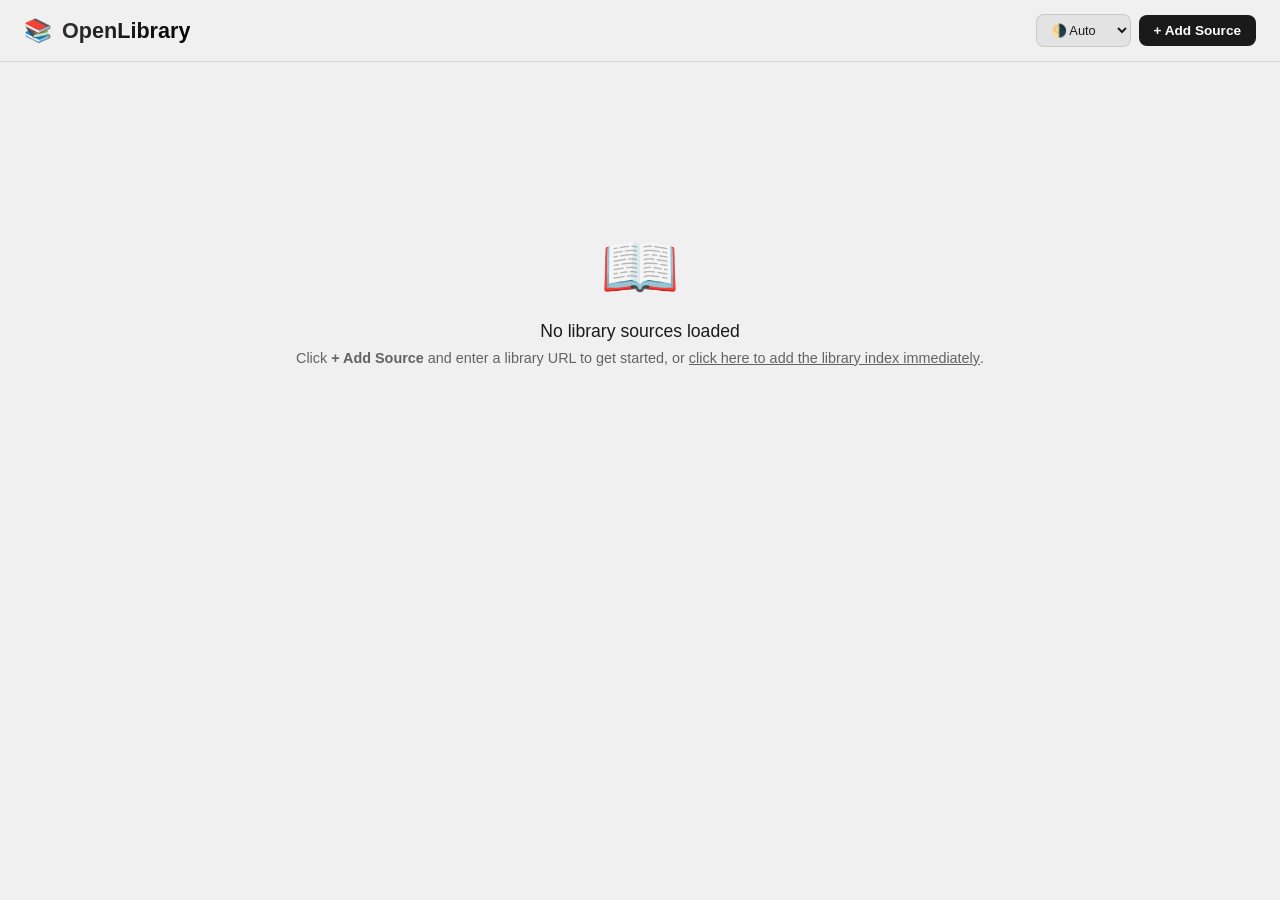
<file: index.html>
<!DOCTYPE html>
<html lang="en">
<head>
  <meta charset="UTF-8">
  <meta name="viewport" content="width=device-width, initial-scale=1.0">
  <title>OpenLibrary</title>
  <link rel="icon" href="data:image/svg+xml,<svg xmlns=%22http://www.w3.org/2000/svg%22 viewBox=%220 0 100 100%22><text y=%22.9em%22 font-size=%2290%22>📚</text></svg>">
  <!-- Apply saved theme before first paint to prevent flash -->
  <script>(function(){try{var t=localStorage.getItem('ol-theme');if(t&&t!=='auto')document.documentElement.dataset.theme=t;}catch(e){}}());</script>
  <link rel="stylesheet" href="css/themes.css">
  <link rel="stylesheet" href="css/layout.css">
  <link rel="stylesheet" href="css/sources.css">
  <link rel="stylesheet" href="css/modals.css">
</head>
<body>

<header>
  <div class="header-row">
    <div class="logo-group">
      <span class="logo-icon">📚</span>
      <h1 class="logo-text">OpenLibrary</h1>
    </div>
    <div class="header-actions">
      <select class="theme-select" id="themeSelect" title="Theme">
        <option value="auto">🌗 Auto</option>
        <option value="light">☀️ Light</option>
        <option value="dark">🌙 Dark</option>
        <option value="sepia">📜 Sepia</option>
      </select>
      <button class="btn-sources btn-sources--cta" id="btnSources">
        <span id="srcBtnLabel">+ Add Source</span>
      </button>
    </div>
  </div>
</header>

<main>
  <div class="toolbar" id="toolbar" style="display:none">
    <div class="search-wrap">
      <input id="searchInput" placeholder="Search title, author, series…" autocomplete="off">
    </div>
    <select id="sortSelect">
      <option value="series">Sort: Series Order</option>
      <option value="title">Title A–Z</option>
      <option value="author">Author A–Z</option>
      <option value="title_desc">Title Z–A</option>
    </select>
    <span class="book-count" id="bookCount"></span>
  </div>

  <div class="status-banner" id="statusBanner"></div>

  <div class="book-grid" id="bookGrid"></div>
  <div class="pagination" id="pagination"></div>

  <div class="empty-state show" id="emptyState">
    <div class="empty-icon">📖</div>
    <div class="empty-title">No library sources loaded</div>
    <div class="empty-sub">Click <strong>+ Add Source</strong> and enter a library URL to get started.</div>
  </div>
</main>

<!-- ── Book detail modal ── -->
<div class="overlay" id="bookOverlay">
  <div class="modal-box book-modal-box">
    <button class="bm-close" id="bmClose">✕</button>
    <div class="bm-inner">
      <div class="bm-cover" id="bmCover">
        <div class="bm-cover-ph" id="bmCoverPh">?</div>
      </div>
      <div class="bm-meta">
        <div class="bm-source-tag" id="bmSource"></div>
        <div class="bm-title" id="bmTitle"></div>
        <div class="bm-author" id="bmAuthor"></div>
        <div class="meta-row" id="bmSeriesRow" style="display:none">
          <span class="meta-label">Series</span>
          <span class="meta-value" id="bmSeries"></span>
        </div>
        <div class="meta-row">
          <span class="meta-label">Formats</span>
          <span class="meta-value" id="bmFormats"></span>
        </div>
        <div class="meta-row" id="bmIdRow">
          <span class="meta-label">ID</span>
          <span class="meta-value" id="bmId" style="font-size:.75rem;opacity:.45;word-break:break-all"></span>
        </div>
        <div class="bm-formats" id="bmDlButtons"></div>
      </div>
    </div>
  </div>
</div>

<!-- ── Add-source dialog ── -->
<div class="overlay" id="addOverlay">
  <div class="modal-box dlg-box">
    <div class="dlg-title">🔗 Add Library Source</div>
    <label class="dlg-label">Library base URL</label>
    <input class="dlg-input" id="addUrl" placeholder="github:user/repo  ·  github:user/repo/subdir  ·  https://raw.githubusercontent.com/…">
    <p class="hint">Use <code>github:user/repo</code> or <code>github:user/repo/subdir</code> as a shorthand, or paste the full URL to the folder containing <strong>lib.json</strong>.</p>
    <p class="hint hint-tip">💡 New here? Add <a class="hint-fill-btn" href="#">github:Auchrio/OpenLibrary</a> to get started with a curated library index.</p>
    <div class="error-msg" id="addError"></div>
    <div class="preview-box" id="addPreview">
      <div class="preview-name" id="prevName"></div>
      <div class="preview-count" id="prevCount"></div>
      <div id="linkedContainer" style="display:none">
        <div style="margin-top:10px;font-size:.8rem;font-weight:600;color:var(--muted)">LINKED LIBRARIES</div>
        <div class="linked-list" id="linkedList"></div>
      </div>
    </div>
    <div class="dlg-actions">
      <button class="btn-secondary" id="addCancel">Cancel</button>
      <button class="btn-primary" id="addPreviewBtn">Preview</button>
      <button class="btn-primary" id="addConfirmBtn" style="display:none">Import</button>
    </div>
  </div>
</div>

<!-- ── Key prompt dialog ── -->
<div class="overlay" id="keyOverlay">
  <div class="modal-box dlg-box">
    <div class="dlg-title">🔐 Password Required</div>
    <p id="keyDlgDesc" class="key-dlg-desc"></p>
    <label class="dlg-label">Decryption password</label>
    <input class="dlg-input" id="keyInput" type="password" placeholder="Enter the library password" autocomplete="off">
    <div class="error-msg" id="keyError"></div>
    <div class="dlg-actions">
      <button class="btn-secondary" id="keyCancel">Cancel</button>
      <button class="btn-primary" id="keyUnlockBtn">Unlock</button>
    </div>
  </div>
</div>

<!-- ── Sources manager overlay ── -->
<div class="overlay" id="sourcesOverlay">
  <div class="modal-box sources-modal-box">
    <div class="sources-modal-header">
      <div class="sources-modal-title">📚 Library Sources</div>
      <button class="bm-close" id="srcMgrClose">✕</button>
    </div>
    <div class="sources-modal-toolbar">
      <button class="btn-secondary" id="srcRefreshBtn">↺ Refresh</button>
      <button class="btn-secondary" id="srcExportBtn">⎘ Copy as JSON</button>
      <button class="btn-secondary" id="srcImportBtn">↑ Import JSON</button>
      <button class="btn-primary" id="btnAdd">+ Add New</button>
    </div>
    <div class="src-import-panel" id="srcImportPanel">
      <label class="dlg-label">Paste a JSON array of source objects:</label>
      <textarea class="dlg-input src-import-ta" id="srcImportTa"
        placeholder='[{"url":"https://...","name":"My Library"}]'></textarea>
      <div class="error-msg" id="srcImportError"></div>
      <div class="dlg-actions">
        <button class="btn-secondary" id="srcImportCancel">Cancel</button>
        <button class="btn-primary" id="srcImportConfirm">Import</button>
      </div>
    </div>
    <div id="srcList"></div>
    <!-- Discovery panel: shown after refresh finds new linked libraries -->
    <div class="src-discover-panel" id="srcDiscoverPanel">
      <div class="src-panel-header">🔗 New Libraries Discovered</div>
      <p class="src-discover-desc">These libraries were found via links in your current sources. Select which to add:</p>
      <div class="linked-list" id="srcDiscoverList" style="padding:4px 16px 0"></div>
      <div class="dlg-actions" style="padding:10px 16px 14px">
        <button class="btn-secondary" id="srcDiscoverDismiss">Dismiss</button>
        <button class="btn-primary" id="srcDiscoverAddBtn">Add Selected</button>
      </div>
    </div>
  </div>
</div>

<script src="js/crypto.js"></script>
<script src="js/state.js"></script>
<script src="js/library.js"></script>
<script src="js/render.js"></script>
<script src="js/modal.js"></script>
<script src="js/sources.js"></script>
<script src="js/main.js"></script>
</body>
</html>
</file>
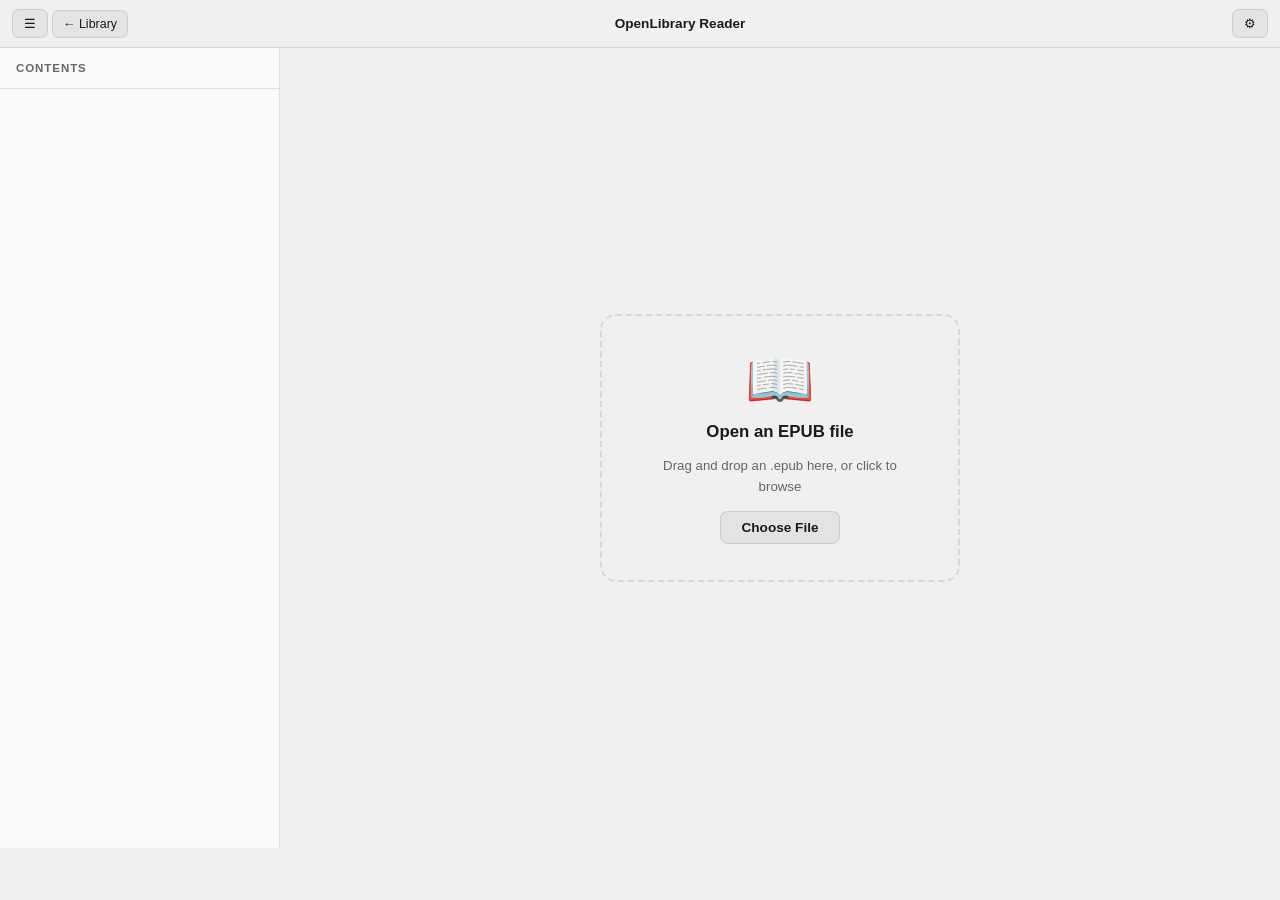
<file: reader/index.html>
<!DOCTYPE html>
<html lang="en">
<head>
  <meta charset="UTF-8">
  <meta name="viewport" content="width=device-width, initial-scale=1.0">
  <title>OpenLibrary Reader</title>
  <link rel="icon" href="data:image/svg+xml,<svg xmlns=%22http://www.w3.org/2000/svg%22 viewBox=%220 0 100 100%22><text y=%22.9em%22 font-size=%2290%22>📚</text></svg>">
  <script>(function(){try{var t=localStorage.getItem('ol-theme');if(t&&t!=='auto')document.documentElement.dataset.theme=t;}catch(e){}}());</script>
  <link rel="preconnect" href="https://fonts.googleapis.com">
  <link rel="preconnect" href="https://fonts.gstatic.com" crossorigin>
  <link href="https://fonts.googleapis.com/css2?family=Lexend+Deca:wght@100..900&display=swap" rel="stylesheet">
  <link href="https://fonts.cdnfonts.com/css/opendyslexic" rel="stylesheet">
  <link rel="stylesheet" href="css/reader.css">
</head>
<body>

<!-- ── Top toolbar ── -->
<div class="toolbar" id="toolbar">
  <div class="toolbar-left">
    <button class="tool-btn" id="btnToc" title="Table of contents">☰</button>
    <a class="tool-btn back-btn" id="btnBack" href="../index.html" title="Back to library">← Library</a>
  </div>
  <div class="toolbar-title" id="toolbarTitle">Loading…</div>
  <div class="toolbar-right">
    <button class="tool-btn" id="btnSettings" title="Settings">⚙</button>
  </div>
</div>

<!-- ── Settings panel ── -->
<div class="settings-panel" id="settingsPanel">
  <div class="settings-row">
    <span class="settings-label">Theme</span>
    <div class="btn-group">
      <button class="seg-btn" data-theme="auto">Auto</button>
      <button class="seg-btn" data-theme="light">Light</button>
      <button class="seg-btn" data-theme="dark">Dark</button>
      <button class="seg-btn" data-theme="sepia">Sepia</button>
    </div>
  </div>
  <div class="settings-row">
    <span class="settings-label">Size</span>
    <div class="size-slider-row">
      <input type="range" class="size-slider" id="fontSizeSlider" min="10" max="36" step="1" value="18">
      <input type="number" class="size-input" id="fontSizeInput" min="10" max="36" value="18">
    </div>
  </div>
  <div class="settings-row">
    <span class="settings-label">Font</span>
    <div class="btn-group">
      <button class="seg-btn active" data-font="serif">Serif</button>
      <button class="seg-btn" data-font="lexend">Lexend</button>
      <button class="seg-btn" data-font="opendyslexic">Dyslexic</button>
      <button class="seg-btn" data-font="custom">Custom…</button>
    </div>
  </div>
</div>

<!-- ── Custom font popup ── -->
<div class="custom-font-popup" id="customFontPopup">
  <div class="custom-font-title">Custom font</div>
  <p class="custom-font-hint">CSS font-family value, e.g. <code>"Atkinson Hyperlegible"</code> or <code>Arial, sans-serif</code></p>
  <input class="custom-font-input" id="customFontInput" type="text" placeholder="Font name or CSS font stack">
  <div class="custom-font-actions">
    <button class="seg-btn" id="customFontCancel">Cancel</button>
    <button class="seg-btn active" id="customFontApply">Apply</button>
  </div>
</div>

<!-- ── Main layout ── -->
<div class="reader-layout" id="readerLayout">

  <!-- TOC sidebar -->
  <nav class="toc-sidebar" id="tocSidebar">
    <div class="toc-header">Contents</div>
    <div class="toc-list" id="tocList"></div>
  </nav>
  <div class="toc-backdrop" id="tocBackdrop"></div>

  <!-- Reading pane -->
  <div class="reading-pane" id="readingPane">

    <!-- Loading / error overlay -->
    <div class="reader-status" id="readerStatus">
      <div class="status-inner">
        <div class="status-spinner" id="statusSpinner"></div>
        <div class="status-msg" id="statusMsg">Loading book…</div>
        <div class="status-progress hidden" id="statusProgress">
          <div class="status-progress-bar" id="statusProgressBar"></div>
        </div>
        <div class="status-progress-label" id="statusProgressLabel"></div>
      </div>
    </div>

    <!-- Upload zone (shown when no book is specified) -->
    <div class="upload-zone hidden" id="uploadZone">
      <div class="upload-inner" id="uploadInner">
        <div class="upload-icon">📖</div>
        <div class="upload-title">Open an EPUB file</div>
        <div class="upload-sub">Drag and drop an .epub here, or click to browse</div>
        <label class="upload-btn">Choose File
          <input type="file" id="epubFileInput" accept=".epub" style="display:none">
        </label>
      </div>
    </div>

    <!-- EPUB content iframe -->
    <iframe id="epubFrame" class="epub-frame" sandbox="allow-same-origin allow-scripts" title="Book content"></iframe>

  </div>
</div>

<!-- ── Bottom nav bar ── -->
<div class="nav-bar" id="navBar">
  <button class="nav-btn" id="btnPrev">← Prev</button>
  <div class="nav-info">
    <span id="chapterLabel">Chapter 1</span>
    <div class="progress-bar"><div class="progress-fill" id="progressFill"></div></div>
  </div>
  <button class="nav-btn" id="btnNext">Next →</button>
</div>

<script src="js/reader.js"></script>
</body>
</html>
</file>
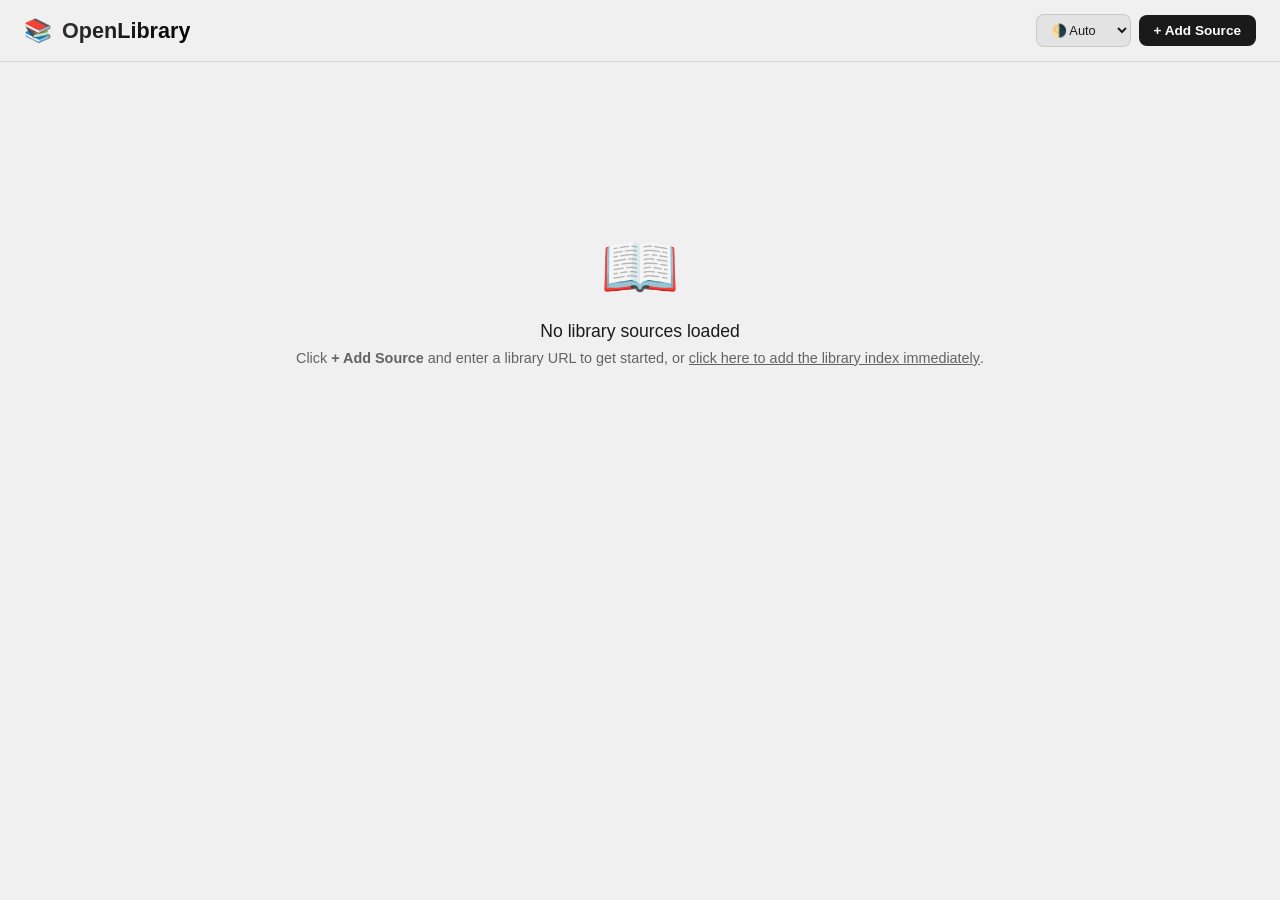
<file: index_combined.html>
<!DOCTYPE html>
<html lang="en">
<head>
  <meta charset="UTF-8">
  <meta name="viewport" content="width=device-width, initial-scale=1.0">
  <title>OpenLibrary</title>
  <link rel="icon" href="data:image/svg+xml,<svg xmlns=%22http://www.w3.org/2000/svg%22 viewBox=%220 0 100 100%22><text y=%22.9em%22 font-size=%2290%22>📚</text></svg>">
  <!-- Apply saved theme before first paint to prevent flash -->
  <script>(function(){try{var t=localStorage.getItem('ol-theme');if(t&&t!=='auto')document.documentElement.dataset.theme=t;}catch(e){}}());</script>
  <style>
/* ── Reset ── */
*,*::before,*::after{margin:0;padding:0;box-sizing:border-box}

/* ── Dark theme (default) ── */
html{
  --bg:#121212;--bg2:#1c1c1c;--surface:#242424;--surface-raised:#2e2e2e;
  --border:rgba(255,255,255,.1);--border-strong:rgba(255,255,255,.2);
  --text:#f2f2f2;--muted:#888888;
  --input-bg:rgba(255,255,255,.06);--card-bg:rgba(255,255,255,.04);
  --header-bg:rgba(18,18,18,.92);--modal-bg:#1c1c1c;
  --btn-primary-bg:#efefef;--btn-primary-text:#111111;
  --btn-secondary-bg:rgba(255,255,255,.07);--btn-secondary-border:rgba(255,255,255,.13);
  --cover-ph:#2c2c2c;--cover-ph-text:rgba(255,255,255,.18);
  --series-color:#b0b0b0;--tag-bg:rgba(255,255,255,.07);--tag-border:rgba(255,255,255,.12);
  --scrollbar:rgba(255,255,255,.18);--shadow:rgba(0,0,0,.55);
  --logo-from:#d0d0d0;--logo-to:#ffffff;
  --status-info-bg:rgba(100,181,246,.1);--status-info-border:rgba(100,181,246,.25);
  --status-info-text:#7ec8f8;
  --status-error-bg:rgba(255,82,82,.1);--status-error-border:rgba(255,82,82,.25);
  --status-error-text:#ff8a80;
  --radius:10px;--transition:.18s ease;
}

/* ── Light theme — applied when system prefers light and no manual override ── */
@media(prefers-color-scheme:light){
  html:not([data-theme]){
    --bg:#f0f0f0;--bg2:#ffffff;--surface:#e4e4e4;--surface-raised:#ffffff;
    --border:rgba(0,0,0,.1);--border-strong:rgba(0,0,0,.2);
    --text:#1a1a1a;--muted:#636363;
    --input-bg:rgba(0,0,0,.04);--card-bg:rgba(0,0,0,.03);
    --header-bg:rgba(240,240,240,.92);--modal-bg:#ffffff;
    --btn-primary-bg:#1a1a1a;--btn-primary-text:#ffffff;
    --btn-secondary-bg:rgba(0,0,0,.05);--btn-secondary-border:rgba(0,0,0,.12);
    --cover-ph:#d4d4d4;--cover-ph-text:rgba(0,0,0,.2);
    --series-color:#555555;--tag-bg:rgba(0,0,0,.05);--tag-border:rgba(0,0,0,.1);
    --scrollbar:rgba(0,0,0,.2);--shadow:rgba(0,0,0,.12);
    --logo-from:#333333;--logo-to:#000000;
    --status-info-bg:rgba(30,120,190,.08);--status-info-border:rgba(30,120,190,.2);
    --status-info-text:#1565c0;
    --status-error-bg:rgba(200,0,0,.07);--status-error-border:rgba(200,0,0,.2);
    --status-error-text:#c62828;
  }
}

/* ── Manual light override ── */
html[data-theme='light']{
  --bg:#f0f0f0;--bg2:#ffffff;--surface:#e4e4e4;--surface-raised:#ffffff;
  --border:rgba(0,0,0,.1);--border-strong:rgba(0,0,0,.2);
  --text:#1a1a1a;--muted:#636363;
  --input-bg:rgba(0,0,0,.04);--card-bg:rgba(0,0,0,.03);
  --header-bg:rgba(240,240,240,.92);--modal-bg:#ffffff;
  --btn-primary-bg:#1a1a1a;--btn-primary-text:#ffffff;
  --btn-secondary-bg:rgba(0,0,0,.05);--btn-secondary-border:rgba(0,0,0,.12);
  --cover-ph:#d4d4d4;--cover-ph-text:rgba(0,0,0,.2);
  --series-color:#555555;--tag-bg:rgba(0,0,0,.05);--tag-border:rgba(0,0,0,.1);
  --scrollbar:rgba(0,0,0,.2);--shadow:rgba(0,0,0,.12);
  --logo-from:#333333;--logo-to:#000000;
  --status-info-bg:rgba(30,120,190,.08);--status-info-border:rgba(30,120,190,.2);
  --status-info-text:#1565c0;
  --status-error-bg:rgba(200,0,0,.07);--status-error-border:rgba(200,0,0,.2);
  --status-error-text:#c62828;
}

/* ── Sepia theme ── */
html[data-theme='sepia']{
  --bg:#f3ead3;--bg2:#faf4e4;--surface:#ede3c8;--surface-raised:#faf4e4;
  --border:rgba(100,70,30,.15);--border-strong:rgba(100,70,30,.28);
  --text:#3b2a1a;--muted:#7a6040;
  --input-bg:rgba(100,70,30,.06);--card-bg:rgba(100,70,30,.04);
  --header-bg:rgba(243,234,211,.92);--modal-bg:#faf4e4;
  --btn-primary-bg:#4a3320;--btn-primary-text:#faf4e4;
  --btn-secondary-bg:rgba(100,70,30,.07);--btn-secondary-border:rgba(100,70,30,.15);
  --cover-ph:#dfd5be;--cover-ph-text:rgba(60,40,10,.2);
  --series-color:#7a6040;--tag-bg:rgba(100,70,30,.07);--tag-border:rgba(100,70,30,.14);
  --scrollbar:rgba(100,70,30,.25);--shadow:rgba(80,50,10,.18);
  --logo-from:#6b4c24;--logo-to:#3b2a1a;
  --status-info-bg:rgba(90,130,80,.1);--status-info-border:rgba(90,130,80,.25);
  --status-info-text:#4a7c40;
  --status-error-bg:rgba(180,60,10,.1);--status-error-border:rgba(180,60,10,.25);
  --status-error-text:#b83c0a;
}

/* ── Base element styles ── */
body{font-family:-apple-system,BlinkMacSystemFont,'Segoe UI',Roboto,sans-serif;
  background:var(--bg);color:var(--text);min-height:100vh;
  transition:background .22s ease,color .22s ease;}
a{color:inherit}
button{cursor:pointer;font-family:inherit}

/* ── Header ── */
header{
  position:sticky;top:0;z-index:100;
  background:var(--header-bg);backdrop-filter:blur(12px);
  border-bottom:1px solid var(--border);padding:14px 24px;
}
.header-row{display:flex;align-items:center;gap:14px;flex-wrap:wrap}
.logo-group{display:flex;align-items:center;gap:10px;flex-shrink:0}
.logo-group h1{font-size:1.35rem;
  background:linear-gradient(135deg,var(--logo-from),var(--logo-to));
  -webkit-background-clip:text;-webkit-text-fill-color:transparent;background-clip:text}
.logo-icon{font-size:1.4rem}
@media(max-width:460px){.logo-text{display:none}}
.header-actions{display:flex;align-items:center;gap:8px;margin-left:auto;flex-shrink:0}

/* ── Sources button (in header-actions) ── */
.btn-sources{display:inline-flex;align-items:center;gap:7px;
  padding:7px 14px;background:var(--btn-secondary-bg);
  border:1px solid var(--btn-secondary-border);border-radius:8px;
  color:var(--text);font-size:.85rem;font-weight:600;white-space:nowrap;
  transition:border-color var(--transition),background var(--transition),color var(--transition)}
.btn-sources:hover{background:var(--surface-raised);border-color:var(--border-strong)}
.btn-sources.btn-sources--cta{background:var(--btn-primary-bg);border-color:transparent;color:var(--btn-primary-text)}
.btn-sources.btn-sources--cta:hover{opacity:.85;background:var(--btn-primary-bg)}

/* ── Theme selector & add button (in header-actions) ── */
.theme-select{padding:7px 10px;background:var(--btn-secondary-bg);
  border:1px solid var(--btn-secondary-border);
  border-radius:8px;color:var(--text);font-size:.8rem;outline:none;cursor:pointer;
  transition:border-color var(--transition)}
.theme-select:hover{border-color:var(--border-strong)}
.theme-select option{background:var(--modal-bg)}
.btn-add{background:var(--btn-primary-bg);border:none;
  color:var(--btn-primary-text);padding:8px 18px;border-radius:8px;
  font-size:.85rem;font-weight:600;
  transition:opacity var(--transition);white-space:nowrap;}
.btn-add:hover{opacity:.75}

/* ── Toolbar ── */
.toolbar{display:flex;align-items:center;gap:12px;flex-wrap:wrap;padding:16px 24px 0}
.search-wrap{position:relative;flex:1;min-width:200px}
.search-wrap::before{content:'🔍';position:absolute;left:12px;top:50%;
  transform:translateY(-50%);pointer-events:none;font-size:.9rem}
#searchInput{width:100%;padding:9px 14px 9px 36px;
  background:var(--input-bg);border:1px solid var(--border);
  border-radius:8px;color:var(--text);font-size:.9rem;outline:none;
  transition:border-color var(--transition)}
#searchInput:focus{border-color:var(--border-strong)}
#searchInput::placeholder{color:var(--muted)}
select{padding:9px 14px;background:var(--input-bg);
  border:1px solid var(--border);border-radius:8px;
  color:var(--text);font-size:.85rem;outline:none;cursor:pointer}
select option{background:var(--modal-bg)}
.book-count{color:var(--muted);font-size:.82rem;white-space:nowrap}

/* ── Status banner ── */
.status-banner{margin:14px 24px 0;padding:10px 16px;border-radius:8px;
  font-size:.85rem;display:none}
.status-banner.info{background:var(--status-info-bg);border:1px solid var(--status-info-border);color:var(--status-info-text)}
.status-banner.error{background:var(--status-error-bg);border:1px solid var(--status-error-border);color:var(--status-error-text)}
.status-banner.show{display:block}

/* ── Grid ── */
.book-grid{
  display:grid;
  grid-template-columns:repeat(auto-fill,minmax(160px,1fr));
  gap:18px;padding:18px 24px;
}
.book-card{
  background:var(--card-bg);border:1px solid var(--border);
  border-radius:var(--radius);overflow:hidden;cursor:pointer;
  transition:transform var(--transition),border-color var(--transition),
    box-shadow var(--transition);display:flex;flex-direction:column;
}
.book-card:hover{transform:translateY(-4px);border-color:var(--border-strong);
  box-shadow:0 8px 28px var(--shadow)}
.cover-wrap{width:100%;aspect-ratio:2/3;overflow:hidden;flex-shrink:0;position:relative}
.cover-wrap img,.cover-placeholder{width:100%;height:100%;object-fit:cover;display:block}
.cover-placeholder{
  display:flex;align-items:center;justify-content:center;
  font-size:3rem;font-weight:700;color:var(--cover-ph-text);
  background:var(--cover-ph);
}
.book-info{padding:10px 10px 12px;flex:1;display:flex;flex-direction:column;gap:4px}
.book-title{font-size:.82rem;font-weight:600;line-height:1.3;
  display:-webkit-box;-webkit-line-clamp:2;-webkit-box-orient:vertical;overflow:hidden}
.book-author{font-size:.73rem;color:var(--muted);
  white-space:nowrap;overflow:hidden;text-overflow:ellipsis}
.book-series{font-size:.68rem;color:var(--series-color);margin-top:auto;padding-top:4px;
  white-space:nowrap;overflow:hidden;text-overflow:ellipsis}
.book-card-dl{margin-top:8px;padding:5px 0;width:100%;
  background:var(--tag-bg);border:1px solid var(--border);
  border-radius:6px;font-size:.75rem;color:var(--text);
  transition:background var(--transition)}
.book-card-dl:hover{background:var(--surface-raised)}

/* ── Empty / Loading state ── */
.empty-state{text-align:center;padding:80px 24px;color:var(--muted);display:none}
.empty-state.show{display:block}
.empty-icon{font-size:4rem;margin-bottom:16px}
.empty-title{font-size:1.1rem;margin-bottom:8px;color:var(--text)}
.empty-sub{font-size:.9rem}

/* ── Pagination ── */
.pagination{display:flex;justify-content:center;align-items:center;
  gap:6px;padding:20px 24px 32px;flex-wrap:wrap}
.page-btn{min-width:36px;height:36px;padding:0 8px;
  background:var(--card-bg);border:1px solid var(--border);
  border-radius:6px;color:var(--text);font-size:.85rem;
  transition:background var(--transition),border-color var(--transition)}
.page-btn:hover,.page-btn.active{background:var(--tag-bg);border-color:var(--border-strong)}
.page-btn.active{font-weight:700}
.page-dots{color:var(--muted);padding:0 4px}

/* ── Scrollbar ── */
::-webkit-scrollbar{width:6px;height:6px}
::-webkit-scrollbar-track{background:transparent}
::-webkit-scrollbar-thumb{background:var(--scrollbar);border-radius:3px}

/* ── Sources manager overlay ── */
.sources-modal-box{
  max-width:660px;display:flex;flex-direction:column;
  max-height:85vh;overflow:hidden;
}
.sources-modal-box.modal-box{overflow:hidden}
.sources-modal-header{
  display:flex;align-items:center;justify-content:space-between;
  padding:20px 24px 16px;border-bottom:1px solid var(--border);flex-shrink:0;
}
.sources-modal-title{font-size:1.05rem;font-weight:700}
.sources-modal-toolbar{
  display:flex;align-items:center;gap:8px;
  padding:14px 16px;border-bottom:1px solid var(--border);
  flex-wrap:wrap;flex-shrink:0;
}
.sources-modal-toolbar .btn-primary{margin-left:auto}

/* ── Import panel ── */
.src-import-panel{
  padding:14px 16px;border-bottom:1px solid var(--border);
  flex-shrink:0;display:none;
}
.src-import-panel.show{display:block}
.src-import-ta{
  min-height:90px;resize:vertical;
  font-family:ui-monospace,"Cascadia Code",monospace;font-size:.78rem;
}

/* ── Source list ── */
#srcList{overflow-y:auto;flex:1}
.src-panel-header{padding:14px 16px 10px;
  font-size:.72rem;font-weight:700;letter-spacing:.07em;
  text-transform:uppercase;color:var(--muted);border-bottom:1px solid var(--border)}
.src-empty{padding:20px 16px;color:var(--muted);font-size:.85rem;text-align:center}
.src-index-link{color:var(--muted);text-decoration:underline;font-weight:500}
.src-index-link:hover{color:var(--text)}
.src-row{
  display:grid;
  grid-template-columns:1fr auto;
  align-items:start;
  gap:8px;
  padding:12px 16px;
  border-bottom:1px solid var(--border);
}
.src-row:last-of-type{border-bottom:none}
.src-info{min-width:0}
.src-name{font-weight:600;font-size:.88rem;
  white-space:nowrap;overflow:hidden;text-overflow:ellipsis}
.src-url{font-size:.73rem;color:var(--muted);margin-top:2px;
  white-space:nowrap;overflow:hidden;text-overflow:ellipsis}
.src-count{font-size:.72rem;margin-top:4px;
  display:inline-flex;align-items:center;gap:4px}
.src-count-badge{background:var(--tag-bg);border:1px solid var(--border);
  border-radius:100px;padding:1px 8px;font-size:.7rem}
.src-count-loading{color:var(--muted)}
.src-actions{display:flex;align-items:center;gap:4px;flex-shrink:0;padding-top:2px}
.src-btn{background:none;border:1px solid var(--border);border-radius:6px;
  color:var(--muted);padding:4px 8px;font-size:.75rem;line-height:1.4;
  transition:background var(--transition),color var(--transition),border-color var(--transition)}
.src-btn:hover{background:var(--tag-bg);color:var(--text);border-color:var(--border-strong)}
.src-btn.danger:hover{color:#ff8a80;border-color:rgba(255,82,82,.4)}
.src-panel-footer{padding:12px 16px;border-top:1px solid var(--border)}

/* ── Discovered-links panel (shown after refresh) ── */
.src-discover-panel{
  border-top:2px solid var(--status-info-border);
  background:var(--status-info-bg);
  flex-shrink:0;display:none;
}
.src-discover-panel.show{display:block}
.src-discover-panel .src-panel-header{
  color:var(--status-info-text);
  border-bottom-color:var(--status-info-border);
}
.src-discover-desc{
  padding:8px 16px 4px;font-size:.8rem;
  color:var(--status-info-text);opacity:.85;
}

/* ── Modals (shared) ── */
.overlay{position:fixed;inset:0;background:rgba(0,0,0,.55);
  backdrop-filter:blur(4px);z-index:200;display:flex;
  align-items:center;justify-content:center;padding:20px;opacity:0;
  pointer-events:none;transition:opacity .22s ease}
.overlay.open{opacity:1;pointer-events:all}
.modal-box{background:var(--modal-bg);border:1px solid var(--border);
  border-radius:14px;max-height:90vh;overflow-y:auto;width:100%;
  transform:translateY(12px);transition:transform .22s ease;
  box-shadow:0 24px 64px var(--shadow);position:relative}
.overlay.open .modal-box{transform:none}

/* ── Shared buttons ── */
.btn-secondary{padding:8px 18px;border-radius:8px;background:var(--btn-secondary-bg);
  border:1px solid var(--btn-secondary-border);color:var(--text);font-size:.85rem;
  transition:background var(--transition)}
.btn-secondary:hover{background:var(--surface-raised)}
.btn-primary{padding:8px 20px;border-radius:8px;border:none;
  background:var(--btn-primary-bg);color:var(--btn-primary-text);
  font-size:.85rem;font-weight:600;transition:opacity var(--transition)}
.btn-primary:hover{opacity:.75}
.btn-primary:disabled{opacity:.45;cursor:not-allowed}

/* ── Book detail modal ── */
.book-modal-box{max-width:600px}
.bm-inner{display:flex;gap:24px;padding:28px;align-items:flex-start}
@media(max-width:520px){.bm-inner{flex-direction:column}.bm-cover{align-self:center}}
.bm-cover{flex-shrink:0;width:140px;border-radius:8px;overflow:hidden;
  box-shadow:0 6px 24px rgba(0,0,0,.5)}
.bm-cover img,.bm-cover .bm-cover-ph{width:140px;height:210px;object-fit:cover;display:block}
.bm-cover-ph{background:var(--cover-ph);
  display:flex;align-items:center;justify-content:center;
  font-size:2.5rem;font-weight:700;color:var(--cover-ph-text)}
.bm-meta{flex:1;min-width:0}
.bm-title{font-size:1.2rem;font-weight:700;line-height:1.3;margin-bottom:6px}
.bm-author{color:var(--series-color);font-size:.9rem;margin-bottom:14px}
.meta-row{display:flex;gap:8px;font-size:.82rem;margin-bottom:6px;align-items:baseline}
.meta-label{color:var(--muted);flex-shrink:0;width:90px}
.meta-value{color:var(--text)}
.bm-formats{display:flex;flex-wrap:wrap;gap:8px;margin-top:18px}
.btn-dl{display:inline-flex;align-items:center;gap:7px;
  padding:9px 18px;border-radius:8px;font-size:.85rem;font-weight:600;
  border:none;color:var(--btn-primary-text);background:var(--btn-primary-bg);
  transition:opacity var(--transition),transform var(--transition)}
.btn-dl:hover{opacity:.75;transform:translateY(-1px)}
.btn-dl:disabled{opacity:.45;transform:none;cursor:wait}
.btn-read{text-decoration:none;cursor:pointer}
.btn-read:hover{opacity:.75;transform:translateY(-1px)}
.bm-close{position:absolute;top:14px;right:14px;background:none;border:none;
  color:var(--muted);font-size:1.4rem;line-height:1;padding:4px;
  transition:color var(--transition)}
.bm-close:hover{color:var(--text)}
.bm-source-tag{display:inline-block;background:var(--tag-bg);
  border:1px solid var(--tag-border);border-radius:100px;
  padding:2px 10px;font-size:.72rem;color:var(--muted);margin-bottom:8px}

/* ── Download progress bar ── */
.dl-prog-wrap{position:relative;display:inline-flex;align-items:center;
  min-width:170px;height:1.15em;background:rgba(0,0,0,.18);
  border-radius:4px;overflow:hidden}
.dl-prog-bar{position:absolute;left:0;top:0;height:100%;
  background:rgba(255,255,255,.32);border-radius:4px;
  transition:width .12s linear}
.dl-prog-label{position:relative;z-index:1;font-size:.8rem;
  white-space:nowrap;padding:0 8px;letter-spacing:.01em}

/* ── Add-source dialog ── */
.dlg-box{max-width:500px;padding:28px}
.dlg-title{font-size:1.05rem;font-weight:700;margin-bottom:18px;
  display:flex;align-items:center;gap:8px}
.dlg-label{font-size:.82rem;color:var(--muted);margin-bottom:7px;display:block}
.dlg-input{width:100%;padding:10px 14px;
  background:var(--input-bg);border:1px solid var(--border);
  border-radius:8px;color:var(--text);font-size:.9rem;outline:none;
  transition:border-color var(--transition)}
.dlg-input:focus{border-color:var(--border-strong)}
.dlg-input::placeholder{color:var(--muted)}
.dlg-actions{display:flex;gap:10px;justify-content:flex-end;margin-top:20px;flex-wrap:wrap}
.preview-box{margin-top:16px;padding:14px;background:var(--tag-bg);
  border:1px solid var(--border);border-radius:8px;display:none}
.preview-box.show{display:block}
.preview-name{font-weight:600;font-size:.95rem;margin-bottom:4px}
.preview-count{font-size:.8rem;color:var(--muted)}
.linked-list{margin-top:12px;display:flex;flex-direction:column;gap:8px}
.linked-item{display:flex;align-items:center;gap:10px;font-size:.82rem}
.linked-item input[type=checkbox]{width:15px;height:15px;accent-color:var(--btn-primary-bg);flex-shrink:0}
.linked-name{font-weight:600}
.linked-url{color:var(--muted);font-size:.74rem;
  white-space:nowrap;overflow:hidden;text-overflow:ellipsis;max-width:260px}
.linked-already{font-size:.72rem;color:#81c784;margin-left:auto;flex-shrink:0}
.error-msg{color:var(--status-error-text);font-size:.82rem;margin-top:10px;display:none}
.error-msg.show{display:block}

/* ── Key / password dialog ── */
.key-dlg-desc{font-size:.88rem;color:var(--text);margin-bottom:14px;line-height:1.5}

/* ── Hints inside dialogs ── */
.hint{font-size:.77rem;color:var(--muted);margin-top:6px}
.hint code{background:var(--tag-bg);border:1px solid var(--border);
  border-radius:4px;padding:1px 5px;font-size:.76rem;color:var(--text)}
.hint-tip{margin-top:8px;padding:8px 10px;
  background:var(--status-info-bg);border:1px solid var(--status-info-border);
  border-radius:8px;color:var(--status-info-text)}
.hint-fill-btn{color:var(--status-info-text);font-weight:700;
  text-decoration:underline;text-underline-offset:2px}
.hint-fill-btn:hover{opacity:.8}

/* ── Spinner ── */
.spinner{display:inline-block;width:16px;height:16px;
  border:2px solid rgba(128,128,128,.35);border-top-color:currentColor;
  border-radius:50%;animation:spin .6s linear infinite;vertical-align:middle}
@keyframes spin{to{transform:rotate(360deg)}}

  </style>
</head>
<body>

<header>
  <div class="header-row">
    <div class="logo-group">
      <span class="logo-icon">📚</span>
      <h1 class="logo-text">OpenLibrary</h1>
    </div>
    <div class="header-actions">
      <select class="theme-select" id="themeSelect" title="Theme">
        <option value="auto">🌗 Auto</option>
        <option value="light">☀️ Light</option>
        <option value="dark">🌙 Dark</option>
        <option value="sepia">📜 Sepia</option>
      </select>
      <button class="btn-sources btn-sources--cta" id="btnSources">
        <span id="srcBtnLabel">+ Add Source</span>
      </button>
    </div>
  </div>
</header>

<main>
  <div class="toolbar" id="toolbar" style="display:none">
    <div class="search-wrap">
      <input id="searchInput" placeholder="Search title, author, series…" autocomplete="off">
    </div>
    <select id="sortSelect">
      <option value="series">Sort: Series Order</option>
      <option value="title">Title A–Z</option>
      <option value="author">Author A–Z</option>
      <option value="title_desc">Title Z–A</option>
    </select>
    <span class="book-count" id="bookCount"></span>
  </div>

  <div class="status-banner" id="statusBanner"></div>

  <div class="book-grid" id="bookGrid"></div>
  <div class="pagination" id="pagination"></div>

  <div class="empty-state show" id="emptyState">
    <div class="empty-icon">📖</div>
    <div class="empty-title">No library sources loaded</div>
    <div class="empty-sub">Click <strong>+ Add Source</strong> and enter a library URL to get started.</div>
  </div>
</main>

<!-- ── Book detail modal ── -->
<div class="overlay" id="bookOverlay">
  <div class="modal-box book-modal-box">
    <button class="bm-close" id="bmClose">✕</button>
    <div class="bm-inner">
      <div class="bm-cover" id="bmCover">
        <div class="bm-cover-ph" id="bmCoverPh">?</div>
      </div>
      <div class="bm-meta">
        <div class="bm-source-tag" id="bmSource"></div>
        <div class="bm-title" id="bmTitle"></div>
        <div class="bm-author" id="bmAuthor"></div>
        <div class="meta-row" id="bmSeriesRow" style="display:none">
          <span class="meta-label">Series</span>
          <span class="meta-value" id="bmSeries"></span>
        </div>
        <div class="meta-row">
          <span class="meta-label">Formats</span>
          <span class="meta-value" id="bmFormats"></span>
        </div>
        <div class="meta-row" id="bmIdRow">
          <span class="meta-label">ID</span>
          <span class="meta-value" id="bmId" style="font-size:.75rem;opacity:.45;word-break:break-all"></span>
        </div>
        <div class="bm-formats" id="bmDlButtons"></div>
      </div>
    </div>
  </div>
</div>

<!-- ── Add-source dialog ── -->
<div class="overlay" id="addOverlay">
  <div class="modal-box dlg-box">
    <div class="dlg-title">🔗 Add Library Source</div>
    <label class="dlg-label">Library base URL</label>
    <input class="dlg-input" id="addUrl" placeholder="github:user/repo  ·  github:user/repo/subdir  ·  https://raw.githubusercontent.com/…">
    <p class="hint">Use <code>github:user/repo</code> or <code>github:user/repo/subdir</code> as a shorthand, or paste the full URL to the folder containing <strong>lib.json</strong>.</p>
    <p class="hint hint-tip">💡 New here? Add <a class="hint-fill-btn" href="#">github:Auchrio/OpenLibrary</a> to get started with a curated library index.</p>
    <div class="error-msg" id="addError"></div>
    <div class="preview-box" id="addPreview">
      <div class="preview-name" id="prevName"></div>
      <div class="preview-count" id="prevCount"></div>
      <div id="linkedContainer" style="display:none">
        <div style="margin-top:10px;font-size:.8rem;font-weight:600;color:var(--muted)">LINKED LIBRARIES</div>
        <div class="linked-list" id="linkedList"></div>
      </div>
    </div>
    <div class="dlg-actions">
      <button class="btn-secondary" id="addCancel">Cancel</button>
      <button class="btn-primary" id="addPreviewBtn">Preview</button>
      <button class="btn-primary" id="addConfirmBtn" style="display:none">Import</button>
    </div>
  </div>
</div>

<!-- ── Key prompt dialog ── -->
<div class="overlay" id="keyOverlay">
  <div class="modal-box dlg-box">
    <div class="dlg-title">🔐 Password Required</div>
    <p id="keyDlgDesc" class="key-dlg-desc"></p>
    <label class="dlg-label">Decryption password</label>
    <input class="dlg-input" id="keyInput" type="password" placeholder="Enter the library password" autocomplete="off">
    <div class="error-msg" id="keyError"></div>
    <div class="dlg-actions">
      <button class="btn-secondary" id="keyCancel">Cancel</button>
      <button class="btn-primary" id="keyUnlockBtn">Unlock</button>
    </div>
  </div>
</div>

<!-- ── Sources manager overlay ── -->
<div class="overlay" id="sourcesOverlay">
  <div class="modal-box sources-modal-box">
    <div class="sources-modal-header">
      <div class="sources-modal-title">📚 Library Sources</div>
      <button class="bm-close" id="srcMgrClose">✕</button>
    </div>
    <div class="sources-modal-toolbar">
      <button class="btn-secondary" id="srcRefreshBtn">↺ Refresh</button>
      <button class="btn-secondary" id="srcExportBtn">⎘ Copy as JSON</button>
      <button class="btn-secondary" id="srcImportBtn">↑ Import JSON</button>
      <button class="btn-primary" id="btnAdd">+ Add New</button>
    </div>
    <div class="src-import-panel" id="srcImportPanel">
      <label class="dlg-label">Paste a JSON array of source objects:</label>
      <textarea class="dlg-input src-import-ta" id="srcImportTa"
        placeholder='[{"url":"https://...","name":"My Library"}]'></textarea>
      <div class="error-msg" id="srcImportError"></div>
      <div class="dlg-actions">
        <button class="btn-secondary" id="srcImportCancel">Cancel</button>
        <button class="btn-primary" id="srcImportConfirm">Import</button>
      </div>
    </div>
    <div id="srcList"></div>
    <!-- Discovery panel: shown after refresh finds new linked libraries -->
    <div class="src-discover-panel" id="srcDiscoverPanel">
      <div class="src-panel-header">🔗 New Libraries Discovered</div>
      <p class="src-discover-desc">These libraries were found via links in your current sources. Select which to add:</p>
      <div class="linked-list" id="srcDiscoverList" style="padding:4px 16px 0"></div>
      <div class="dlg-actions" style="padding:10px 16px 14px">
        <button class="btn-secondary" id="srcDiscoverDismiss">Dismiss</button>
        <button class="btn-primary" id="srcDiscoverAddBtn">Add Selected</button>
      </div>
    </div>
  </div>
</div>

<script>
'use strict';

// ═══════════════════════════════════════════════════════════════
// CRYPTO — mirrors library.go parameters exactly
// AES-256-GCM with PBKDF2-SHA256 key derivation
// ═══════════════════════════════════════════════════════════════
const CRYPTO = {
  SALT_SIZE: 16, NONCE_SIZE: 12, ITERATIONS: 100000, KEY_SIZE: 256,

  async decryptWithPassword(encryptedData, password) {
    const view = new Uint8Array(encryptedData);
    const salt  = view.slice(0, this.SALT_SIZE);
    const nonce = view.slice(this.SALT_SIZE, this.SALT_SIZE + this.NONCE_SIZE);
    const ct    = view.slice(this.SALT_SIZE + this.NONCE_SIZE);
    const km = await crypto.subtle.importKey('raw', new TextEncoder().encode(password),
      'PBKDF2', false, ['deriveBits']);
    const bits = await crypto.subtle.deriveBits(
      { name:'PBKDF2', salt, iterations:this.ITERATIONS, hash:'SHA-256' }, km, this.KEY_SIZE);
    const key = await crypto.subtle.importKey('raw', bits, 'AES-GCM', false, ['decrypt']);
    const plain = await crypto.subtle.decrypt({ name:'AES-GCM', iv:nonce }, key, ct);
    return new Uint8Array(plain);
  },

  async decryptWithKey(encryptedData, keyBuffer) {
    const view  = new Uint8Array(encryptedData);
    const nonce = view.slice(0, this.NONCE_SIZE);
    const ct    = view.slice(this.NONCE_SIZE);
    const key = await crypto.subtle.importKey('raw', keyBuffer, 'AES-GCM', false, ['decrypt']);
    const plain = await crypto.subtle.decrypt({ name:'AES-GCM', iv:nonce }, key, ct);
    return new Uint8Array(plain);
  },

  hexToBuffer(hex) {
    const b = new Uint8Array(hex.length / 2);
    for (let i = 0; i < hex.length; i += 2) b[i/2] = parseInt(hex.substr(i,2), 16);
    return b;
  },

  formatBytes(n, d=2) {
    if (!n) return '—';
    const k=1024, s=['B','KB','MB','GB'], i=Math.floor(Math.log(n)/Math.log(k));
    return (n/k**i).toFixed(d)+' '+s[i];
  }
};

'use strict';

// ═══════════════════════════════════════════════════════════════
// URL hash state  —  persists library source list client-side
//
// Hash format: pipe-separated raw source URLs, e.g.
//   #github:owner/repo|https://example.com/lib
// Names and passwords are stored in localStorage, keyed by raw URL.
// Legacy base64-JSON hashes are transparently migrated on first load.
// ═══════════════════════════════════════════════════════════════
function b64dec(str) {
  str = str.replace(/-/g,'+').replace(/_/g,'/');
  while (str.length%4) str+='=';
  return decodeURIComponent(escape(atob(str)));
}

// ── Per-source metadata (name, password) stored in localStorage ──
function _srcMetaKey(rawUrl) { return 'ol-src:' + rawUrl; }
function _getMeta(rawUrl) {
  try { return JSON.parse(localStorage.getItem(_srcMetaKey(rawUrl)) || 'null') || {}; } catch { return {}; }
}
function _setMeta(rawUrl, obj) {
  try {
    if (obj && (obj.name || obj.password))
      localStorage.setItem(_srcMetaKey(rawUrl), JSON.stringify(obj));
    else
      localStorage.removeItem(_srcMetaKey(rawUrl));
  } catch {}
}
function _delMeta(rawUrl) {
  try { localStorage.removeItem(_srcMetaKey(rawUrl)); } catch {}
}

function loadSources() {
  const h = location.hash.slice(1);
  if (!h) return [];
  // ── Legacy: base64-JSON format (auto-migrate) ──
  try {
    const arr = JSON.parse(b64dec(h));
    if (Array.isArray(arr)) {
      setTimeout(() => saveSources(arr), 0);
      return arr;
    }
  } catch {}
  // ── New format: pipe-separated raw URLs ──
  // A literal '|' inside a URL must be encoded as %7C
  return h.split('|').filter(Boolean).map(seg => {
    const rawUrl = seg.replace(/%7C/gi, '|');
    const meta = _getMeta(rawUrl);
    return { url: rawUrl, name: meta.name || rawUrl,
             ...(meta.password ? { password: meta.password } : {}) };
  });
}

function saveSources(arr) {
  // Write human-readable pipe-separated raw URLs to the hash
  const hash = arr.map(s => s.url.replace(/\|/g, '%7C')).join('|');
  history.replaceState(null, '', '#' + hash);
  // Persist names and passwords in localStorage
  arr.forEach(s => _setMeta(s.url, { name: s.name, password: s.password }));
}

// ── Normalise URL — expand shorthands for network use only ──
// The raw/shorthand form is always what gets stored.
function normaliseUrl(url) {
  url = url.trim();
  // github:owner/repo            →  …/owner/repo/refs/heads/main
  // github:owner/repo/some/path  →  …/owner/repo/refs/heads/main/some/path
  const ghMatch = url.match(/^github:([A-Za-z0-9_.-]+\/[A-Za-z0-9_.\-]+)(\/.*)?$/i);
  if (ghMatch) {
    const subpath = (ghMatch[2] || '').replace(/\/+$/, '');
    url = `https://raw.githubusercontent.com/${ghMatch[1]}/refs/heads/main${subpath}`;
  }
  return url.replace(/\/+$/, '');
}

// ── Application state ──
// sources  = [{url, name, password?}]
// libs     = Map<normalisedUrl, {name, encryption_type, links, books: Map<id, entry>}>
// books    = [] (flat merged view)
// filtered = [] (after search + sort)
const state = {
  sources: loadSources(),
  libs: new Map(),
  books: [],
  filtered: [],
  page: 1,
  perPage: 4, // recalculated dynamically as getGridColumns() * 5
  search: '',
  sort: 'series',
  coverCache: new Map() // bookId → objectURL
};

'use strict';

// ═══════════════════════════════════════════════════════════════
// Library loader — fetches, decrypts and indexes lib.json files
// Depends on: crypto.js, state.js
// ═══════════════════════════════════════════════════════════════

async function fetchLib(url) {
  const res = await fetch(url+'/lib.json', { cache:'no-cache' });
  if (!res.ok) throw new Error(`${res.status} ${res.statusText}`);
  return res.json();
}

async function decryptIndex(lib, password) {
  const raw = atob(lib.index);
  const buf = new Uint8Array(raw.length);
  for (let i=0;i<raw.length;i++) buf[i]=raw.charCodeAt(i);
  const plain = await CRYPTO.decryptWithPassword(buf.buffer, password||'0');
  return JSON.parse(new TextDecoder().decode(plain));
}

async function loadLibrary(url) {
  url = normaliseUrl(url);
  const src = state.sources.find(s => normaliseUrl(s.url) === url);
  const libJson = await fetchLib(url);
  let bookMap = new Map();
  // An index-less lib (links-only) has no `index` field — skip decryption entirely.
  if (libJson.index) {
    let password;
    if (libJson.encryption_type === 0) {
      password = '0';
    } else if (src?.password) {
      password = src.password;
    } else {
      throw new Error('Library requires a password — remove and re-add the source to enter one.');
    }
    const books = await decryptIndex(libJson, password);
    bookMap = new Map(Object.entries(books));
  }
  state.libs.set(url, {
    name: libJson.name || url,
    encryption_type: libJson.encryption_type,
    links: libJson.links || [],
    books: bookMap
  });
  rebuildBookList();
  return { name: libJson.name, links: libJson.links || [], bookCount: bookMap.size };
}

// ── Build a flat array of per-format download descriptors for one raw book ──
function buildFormatEntries(book) {
  const e = book.entry;
  const formats = e.formats || [];
  return formats.map(fmt => {
    let sourceFile = null;
    if (typeof e.source === 'string') {
      sourceFile = e.source;   // legacy single-file entry
    } else if (e.source && typeof e.source === 'object') {
      sourceFile = e.source[fmt] || null;
    }
    let filesize = null;
    if (e.filesize != null) {
      if (typeof e.filesize === 'object') {
        filesize = e.filesize[fmt] ?? null;
      } else {
        // scalar filesize: assign only when this is the sole format
        filesize = formats.length === 1 ? e.filesize : null;
      }
    }
    return { format: fmt, libUrl: book.libUrl, libName: book.libName,
             sourceFile, filesize, sourceKey: e.source_key, bookId: book.id };
  });
}

// ── Merge raw books that share (title, author, series) into a single UI record ──
function mergeBooks(rawBooks) {
  const merged = new Map();
  for (const book of rawBooks) {
    const e = book.entry;
    const key = [
      (e.title  || '').toLowerCase().trim(),
      (e.author || '').toLowerCase().trim(),
      (e.series || '').toLowerCase().trim()
    ].join('\x00');
    if (!merged.has(key)) {
      merged.set(key, {
        id:           book.id,
        entry:        e,
        libUrl:       book.libUrl,
        libName:      book.libName,
        formatEntries: buildFormatEntries(book),
        merged:       false
      });
    } else {
      const m = merged.get(key);
      m.formatEntries.push(...buildFormatEntries(book));
      m.merged = true;
    }
  }
  return [...merged.values()];
}

function rebuildBookList() {
  const rawBooks = [];
  for (const [url, lib] of state.libs) {
    for (const [id, entry] of lib.books) {
      rawBooks.push({ id, entry, libUrl: url, libName: lib.name });
    }
  }
  state.books = mergeBooks(rawBooks);
  applyFilter();
}

function applyFilter() {
  const q = state.search.toLowerCase();
  let arr = state.books.filter(b => {
    if (!q) return true;
    const e = b.entry;
    return (e.title||'').toLowerCase().includes(q)
      || (e.author||'').toLowerCase().includes(q)
      || (e.series||'').toLowerCase().includes(q);
  });
  const sort = state.sort;
  arr.sort((a, b) => {
    const ae=a.entry, be=b.entry;
    if (sort==='series') {
      const sa=ae.series||'', sb=be.series||'';
      if (sa!==sb) return sa<sb?-1:1;
      const ia=(ae.series_index||0), ib=(be.series_index||0);
      if (ia!==ib) return ia-ib;
      return (ae.title||'').localeCompare(be.title||'');
    }
    if (sort==='title'||sort==='title_desc') {
      const cmp=(ae.title||'').localeCompare(be.title||'');
      return sort==='title'?cmp:-cmp;
    }
    if (sort==='author') return (ae.author||'').localeCompare(be.author||'');
    return 0;
  });
  state.filtered = arr;
  state.page = 1;
  renderAll();
}

'use strict';

// ═══════════════════════════════════════════════════════════════
// Rendering — DOM updates for the book grid, source chips,
// pagination, and lazy cover loading
// Depends on: crypto.js, state.js, library.js
// ═══════════════════════════════════════════════════════════════

function renderAll() {
  renderChips();
  renderGrid();
  renderPagination();
  const total = state.books.length;
  document.getElementById('bookCount').textContent =
    total ? `${state.filtered.length} book${state.filtered.length!==1?'s':''}`+
            (state.filtered.length<total?` (of ${total})`:'') : '';
  document.getElementById('toolbar').style.display = total ? 'flex' : 'none';
  const es = document.getElementById('emptyState');
  if (total===0 && state.sources.length===0) {
    es.classList.add('show');
    es.querySelector('.empty-title').textContent = 'No library sources loaded';
    es.querySelector('.empty-sub').innerHTML =
      'Click <strong>+ Add Source</strong> and enter a library URL to get started, or <a class="src-index-link empty-index-link" href="#">click here to add the library index immediately</a>.';
    es.querySelector('.empty-index-link').addEventListener('click', e => {
      e.preventDefault();
      openAddDialog(true);
      document.getElementById('addUrl').value = 'github:Auchrio/OpenLibrary';
      document.getElementById('addUrl').focus();
    });
  } else if (total===0 && state.sources.length>0) {
    es.classList.add('show');
    es.querySelector('.empty-title').textContent = 'No books found';
    es.querySelector('.empty-sub').innerHTML =
      'Your sources loaded but returned no books. Try clicking <strong>↺ Refresh</strong> in the Sources manager, or check that your library URLs are correct.';
  } else {
    es.classList.remove('show');
  }
}

function renderChips() {
  const list = document.getElementById('srcList');
  list.innerHTML = '';

  if (state.sources.length === 0) {
    list.innerHTML = '<div class="src-empty">No sources added yet, <a class="src-index-link" href="#">click here to add the library index.</a></div>';
    list.querySelector('.src-index-link').addEventListener('click', e => {
      e.preventDefault();
      closeSourcesManager();
      openAddDialog(true);
      document.getElementById('addUrl').value = 'github:Auchrio/OpenLibrary';
      document.getElementById('addUrl').focus();
    });
  } else {
    for (const src of state.sources) {
      const url = normaliseUrl(src.url);
      const lib = state.libs.get(url);
      const name = lib ? lib.name : src.name || src.url;

      let countHtml;
      if (lib) {
        const bc = lib.books.size;
        const lc = (lib.links || []).length;
        const bPart = `<span class="src-count-badge">${bc} book${bc!==1?'s':''}</span>`;
        const lPart = lc ? `<span class="src-count-badge">${lc} link${lc!==1?'s':''}</span>` : '';
        countHtml = bPart + lPart;
      } else {
        countHtml = `<span class="src-count-loading">loading…</span>`;
      }

      const row = document.createElement('div');
      row.className = 'src-row';
      row.innerHTML = `
        <div class="src-info">
          <div class="src-name" title="${esc(name)}">${esc(name)}</div>
          <div class="src-url" title="${esc(src.url)}">${esc(src.url)}</div>
          <div class="src-count">${countHtml}</div>
        </div>
        <div class="src-actions">
          <button class="src-btn" data-action="copy" data-url="${esc(src.url)}" title="Copy URL">⎘ Copy</button>
          <button class="src-btn danger" data-action="remove" data-url="${esc(src.url)}" title="Remove source">✕ Remove</button>
        </div>
      `;
      list.appendChild(row);
    }
  }

  // Update header button label
  const n = state.sources.length;
  const srcBtn = document.getElementById('btnSources');
  document.getElementById('srcBtnLabel').textContent =
    n === 0 ? '+ Add Source' : `📚 Sources (${n})`;
  srcBtn.classList.toggle('btn-sources--cta', n === 0);

  list.querySelectorAll('.src-btn').forEach(btn => {
    btn.addEventListener('click', e => {
      e.stopPropagation();
      const url = btn.dataset.url;
      if (btn.dataset.action === 'remove') {
        removeSource(url);
      } else if (btn.dataset.action === 'copy') {
        navigator.clipboard.writeText(url).then(() => {
          const orig = btn.textContent;
          btn.textContent = '✓ Copied';
          setTimeout(() => { btn.textContent = orig; }, 1800);
        }).catch(() => prompt('Source URL:', url));
      }
    });
  });
}

// ── Returns the number of columns currently rendered in the book grid ──
function getGridColumns() {
  const grid = document.getElementById('bookGrid');
  if (!grid) return 4;
  const tpl = getComputedStyle(grid).gridTemplateColumns;
  if (tpl && tpl !== 'none' && /\d/.test(tpl)) {
    const cols = tpl.trim().split(/\s+/).length;
    if (cols > 0) return cols;
  }
  // Fallback: estimate from content width (24px padding each side, 18px gap, 160px min card)
  const w = (grid.clientWidth || window.innerWidth) - 48;
  return Math.max(1, Math.floor((w + 18) / (160 + 18)));
}

function renderGrid() {
  const grid = document.getElementById('bookGrid');
  // Always show 5 complete rows regardless of column count
  state.perPage = getGridColumns() * 5;
  grid.innerHTML = '';
  const start = (state.page-1)*state.perPage;
  const page = state.filtered.slice(start, start+state.perPage);
  for (const book of page) {
    const card = makeCard(book);
    grid.appendChild(card);
  }
  observeCovers();
}

function makeCard(book) {
  const e = book.entry;
  const card = document.createElement('div');
  card.className = 'book-card';
  card.dataset.bookId = book.id;
  card.dataset.libUrl = book.libUrl;

  const initial = (e.title||'?')[0].toUpperCase();
  card.innerHTML = `
    <div class="cover-wrap">
      <div class="cover-placeholder lazy-cover" id="cp-${book.id}">${initial}</div>
    </div>
    <div class="book-info">
      <div class="book-title">${esc(e.title||'Untitled')}</div>
      <div class="book-author">${esc(e.author||'Unknown')}</div>
      ${e.series ? `<div class="book-series">${esc(e.series)} #${+(e.series_index||0)}</div>` : ''}
    </div>
  `;
  if (state.coverCache.has(book.id)) {
    replaceCoverPlaceholder(card, state.coverCache.get(book.id));
  }
  card.addEventListener('click', () => openBookModal(book));
  return card;
}

// ── Lazy cover loading via IntersectionObserver ──
let coverObserver = null;
function observeCovers() {
  if (coverObserver) coverObserver.disconnect();
  coverObserver = new IntersectionObserver(async (entries) => {
    for (const entry of entries) {
      if (!entry.isIntersecting) continue;
      const el = entry.target;
      coverObserver.unobserve(el);
      const bookId = el.id.replace('cp-','');
      await loadCover(bookId);
    }
  }, { rootMargin: '100px' });
  document.querySelectorAll('.lazy-cover').forEach(el => coverObserver.observe(el));
}

async function loadCover(bookId) {
  if (state.coverCache.has(bookId)) return;
  const book = state.filtered.find(b => b.id===bookId)
    || state.books.find(b => b.id===bookId);
  if (!book || !book.entry.source_cover) return;
  const lib = state.libs.get(normaliseUrl(book.libUrl));
  if (!lib) return;
  try {
    const keyBuf = CRYPTO.hexToBuffer(book.entry.source_key);
    const res = await fetch(`${normaliseUrl(book.libUrl)}/${book.entry.source_cover}`);
    if (!res.ok) return;
    const enc = await res.arrayBuffer();
    const plain = await CRYPTO.decryptWithKey(enc, keyBuf);
    const mime = detectImageMime(plain);
    const url = URL.createObjectURL(new Blob([plain], { type: mime }));
    state.coverCache.set(bookId, url);
    // Update card placeholder on current page
    const ph = document.getElementById('cp-'+bookId);
    if (ph) {
      const card = ph.closest('.book-card');
      if (card) replaceCoverPlaceholder(card, url);
    }
    // Update book modal if it's showing this book
    const bmImg = document.getElementById('bmCoverImg');
    if (bmImg && bmImg.dataset.bookId === bookId) {
      bmImg.src = url;
      document.getElementById('bmCoverPh').style.display = 'none';
      bmImg.style.display = 'block';
    }
  } catch { /* cover load failed silently */ }
}

function replaceCoverPlaceholder(card, url) {
  const ph = card.querySelector('.lazy-cover, .cover-placeholder');
  if (!ph) return;
  const img = document.createElement('img');
  img.src = url;
  img.alt = 'cover';
  img.style.width='100%';img.style.height='100%';img.style.objectFit='cover';
  ph.replaceWith(img);
}

function detectImageMime(bytes) {
  if (bytes[0]===0x89 && bytes[1]===0x50) return 'image/png';
  if (bytes[0]===0xFF && bytes[1]===0xD8) return 'image/jpeg';
  if (bytes[0]===0x47 && bytes[1]===0x49) return 'image/gif';
  if (bytes[0]===0x52 && bytes[4]===0x57) return 'image/webp';
  return 'image/jpeg';
}

function renderPagination() {
  const pg = document.getElementById('pagination');
  pg.innerHTML = '';
  const total = Math.ceil(state.filtered.length / state.perPage);
  if (total <= 1) return;
  const cur = state.page;

  const mkBtn = (label, page, active=false, disabled=false) => {
    const b = document.createElement('button');
    b.className = 'page-btn' + (active?' active':'');
    b.textContent = label;
    b.disabled = disabled;
    if (!disabled) b.addEventListener('click', () => { state.page=page; renderGrid(); renderPagination(); window.scrollTo(0,0); });
    return b;
  };
  pg.appendChild(mkBtn('←', cur-1, false, cur===1));

  // Always show first, last, and up to 2 pages on either side of current
  const pages = new Set([1, total]);
  for (let i=Math.max(1,cur-2); i<=Math.min(total,cur+2); i++) pages.add(i);
  let prev = 0;
  for (const p of [...pages].sort((a,b)=>a-b)) {
    if (p - prev > 1) { const d=document.createElement('span'); d.className='page-dots'; d.textContent='…'; pg.appendChild(d); }
    pg.appendChild(mkBtn(p, p, p===cur));
    prev = p;
  }
  pg.appendChild(mkBtn('→', cur+1, false, cur===total));
}

'use strict';

// ═══════════════════════════════════════════════════════════════
// Book detail modal — display, cover, download, reader link
// Depends on: crypto.js, state.js, render.js
// ═══════════════════════════════════════════════════════════════

function openBookModal(book) {
  const e = book.entry;
  // Guard: if the modal elements are missing (e.g. stale cached HTML),
  // bail out rather than throwing an unhandled error.
  if (!document.getElementById('bmTitle')) {
    console.error(
      '[OpenLibrary] openBookModal: modal elements not found in DOM. ' +
      'Try a hard-refresh (Ctrl+Shift+R) to reload the latest index.html.'
    );
    return;
  }
  document.getElementById('bmTitle').textContent = e.title || 'Untitled';
  document.getElementById('bmAuthor').textContent = e.author || 'Unknown author';
  document.getElementById('bmId').textContent = book.id;

  const seriesRow = document.getElementById('bmSeriesRow');
  if (e.series) {
    seriesRow.style.display = 'flex';
    document.getElementById('bmSeries').textContent =
      `${e.series} #${+(e.series_index||0)}`;
  } else { seriesRow.style.display = 'none'; }

  const uniqueFormats = [...new Set(book.formatEntries.map(fe => fe.format))];
  document.getElementById('bmFormats').textContent = uniqueFormats.join(', ') || '—';

  const srcNames = [...new Set(book.formatEntries.map(fe => fe.libName))];
  document.getElementById('bmSource').textContent = srcNames.join(' · ');

  // Cover
  const bmCoverEl = document.getElementById('bmCover');
  const ph = document.getElementById('bmCoverPh');
  ph.textContent = (e.title||'?')[0].toUpperCase();
  ph.style.display = 'flex';
  const oldImg = bmCoverEl.querySelector('img');
  if (oldImg) oldImg.remove();
  if (state.coverCache.has(book.id)) {
    const img = document.createElement('img');
    img.id = 'bmCoverImg'; img.dataset.bookId = book.id;
    img.src = state.coverCache.get(book.id); img.alt='cover';
    img.className='bm-cover-ph';
    bmCoverEl.appendChild(img); ph.style.display='none';
  } else if (e.source_cover) {
    const img = document.createElement('img');
    img.id = 'bmCoverImg'; img.dataset.bookId = book.id;
    img.alt='cover'; img.className='bm-cover-ph'; img.style.display='none';
    bmCoverEl.appendChild(img);
    loadCover(book.id); // async, updates when ready
  }

  // Download buttons — deduplicate across sources by format+filesize
  const btns = document.getElementById('bmDlButtons');
  const seen = new Map(); // "format:filesize" → true
  const dedupedEntries = book.formatEntries.filter(fe => {
    if (!fe.filesize) return true; // can't tell — keep all
    const key = `${fe.format}:${fe.filesize}`;
    if (seen.has(key)) return false;
    seen.set(key, true);
    return true;
  });

  btns.innerHTML = '';
  if (dedupedEntries.length === 0) {
    btns.innerHTML = '<span style="color:var(--muted);font-size:.82rem">No downloadable formats found.</span>';
  } else {
    // Read Online first
    for (const fe of dedupedEntries) {
      if (fe.format === 'epub' && fe.sourceFile) {
        const readBtn = document.createElement('a');
        readBtn.className = 'btn-dl btn-read';
        readBtn.href = buildReaderUrl(fe, book.entry.title || '');
        readBtn.target = '_blank';
        readBtn.rel = 'noopener noreferrer';
        readBtn.innerHTML = `Read Online${book.merged ? ` (${fe.libName})` : ''}`;
        btns.appendChild(readBtn);
      }
    }
    // Download buttons
    for (const fe of dedupedEntries) {
      const btn = document.createElement('button');
      btn.className = 'btn-dl';
      const fmtLabel = fe.format.toUpperCase();
      const srcLabel = book.merged ? ` (${fe.libName})` : '';
      const sizeLabel = fe.filesize ? `\u2002${CRYPTO.formatBytes(fe.filesize)}` : '';
      btn.innerHTML = `⬇ ${fmtLabel}${srcLabel}${sizeLabel}`;
      btn.addEventListener('click', () => downloadBook(fe, book.entry, btn));
      btns.appendChild(btn);
    }
  }

  document.getElementById('bookOverlay').classList.add('open');
}

function buildReaderUrl(fe, title) {
  const params = JSON.stringify({
    src:     `${normaliseUrl(fe.libUrl)}/${fe.sourceFile}`,
    key:     fe.sourceKey,
    title:   title || '',
    libHash: location.hash
  });
  // base64url encode
  const b64 = btoa(unescape(encodeURIComponent(params)))
    .replace(/\+/g, '-').replace(/\//g, '_').replace(/=/g, '');
  return 'reader/index.html#' + b64;
}

async function downloadBook(fe, entry, btn) {
  const { format, libUrl, sourceFile, sourceKey } = fe;
  if (!sourceFile) { alert('Source file not found for ' + format); return; }

  const orig = btn.innerHTML;
  btn.disabled = true;

  function setProgress(pct, label) {
    btn.innerHTML =
      `<span class="dl-prog-wrap">` +
      `<span class="dl-prog-bar" style="width:${pct}%"></span>` +
      `<span class="dl-prog-label">${label}</span>` +
      `</span>`;
  }

  try {
    const keyBuf = CRYPTO.hexToBuffer(sourceKey);
    setProgress(0, 'Connecting…');
    const res = await fetch(`${normaliseUrl(libUrl)}/${sourceFile}`);
    if (!res.ok) throw new Error(`${res.status} ${res.statusText}`);

    const contentLength = parseInt(res.headers.get('Content-Length') || '0', 10);
    const hasLength = contentLength > 0;

    const reader = res.body.getReader();
    const chunks = [];
    let received = 0;
    while (true) {
      const { done, value } = await reader.read();
      if (done) break;
      chunks.push(value);
      received += value.length;
      if (hasLength) {
        const pct = Math.round((received / contentLength) * 88);
        setProgress(pct, `${CRYPTO.formatBytes(received)} / ${CRYPTO.formatBytes(contentLength)}`);
      } else {
        setProgress(15, `Downloading ${CRYPTO.formatBytes(received)}…`);
      }
    }

    // Reassemble into single buffer
    const encBuf = new Uint8Array(received);
    let off = 0;
    for (const chunk of chunks) { encBuf.set(chunk, off); off += chunk.length; }

    setProgress(90, 'Decrypting…');
    const plain = await CRYPTO.decryptWithKey(encBuf.buffer, keyBuf);
    setProgress(100, 'Done!');
    const mimeMap = { epub:'application/epub+zip', mobi:'application/x-mobipocket-ebook',
      pdf:'application/pdf', azw3:'application/x-mobipocket-ebook' };
    const mime = mimeMap[format] || 'application/octet-stream';
    const blob = new Blob([plain], { type: mime });
    const url = URL.createObjectURL(blob);
    const a = document.createElement('a');
    const fname = `${entry.title||'book'}${entry.author?' - '+entry.author:''}.${format}`;
    a.href = url; a.download = fname.replace(/[<>:"/\\|?*]/g,'_');
    document.body.appendChild(a); a.click();
    setTimeout(() => { URL.revokeObjectURL(url); document.body.removeChild(a); }, 1000);
  } catch(err) {
    alert('Download failed: '+err.message);
  } finally {
    btn.disabled = false;
    btn.innerHTML = orig;
  }
}

'use strict';

// ═══════════════════════════════════════════════════════════════
// Source management — add/remove sources, add-source dialog,
// sources manager overlay, key/password prompt
// Depends on: state.js, library.js, render.js
// ═══════════════════════════════════════════════════════════════

function removeSource(rawUrl) {
  const url = normaliseUrl(rawUrl);
  // Clean up localStorage metadata
  state.sources.filter(s => normaliseUrl(s.url) === url).forEach(s => _delMeta(s.url));
  state.sources = state.sources.filter(s => normaliseUrl(s.url) !== url);
  const lib = state.libs.get(url);
  if (lib) {
    for (const [id] of lib.books) {
      const cached = state.coverCache.get(id);
      if (cached) { URL.revokeObjectURL(cached); state.coverCache.delete(id); }
    }
  }
  state.libs.delete(url);
  saveSources(state.sources);
  rebuildBookList();
  renderAll();
}

async function addSource(rawUrl, name, password) {
  // normaliseUrl only for network/dedup; rawUrl is what gets stored
  const url = normaliseUrl(rawUrl);
  if (!state.sources.find(s => normaliseUrl(s.url) === url)) {
    const src = { url: rawUrl, name: name || rawUrl };
    if (password != null) src.password = password;
    state.sources.push(src);
    saveSources(state.sources);
    renderChips();
  }
  try {
    const { name: realName } = await loadLibrary(url);
    const src = state.sources.find(s => normaliseUrl(s.url) === url);
    if (src) { src.name = realName || src.name; saveSources(state.sources); }
    renderAll();
  } catch(err) {
    showStatus('Error loading ' + rawUrl + ': ' + err.message, 'error');
    renderChips();
  }
}

// ═══════════════════════════════════════════════════════════════
// Refresh & link discovery
// ═══════════════════════════════════════════════════════════════

// Scan all loaded libs for links not yet in state.sources.
// Returns a Map<normalisedUrl, rawUrl> of newly discovered libraries.
// Cycle-safe: a URL already in state.sources is never returned.
function _collectNewLinks() {
  const existingNorm = new Set(state.sources.map(s => normaliseUrl(s.url)));
  const discovered = new Map(); // normUrl → rawUrl (first seen wins)
  for (const [, lib] of state.libs) {
    for (const rawLink of (lib.links || [])) {
      const normLink = normaliseUrl(String(rawLink));
      if (!existingNorm.has(normLink) && !discovered.has(normLink)) {
        discovered.set(normLink, String(rawLink));
      }
    }
  }
  return discovered;
}

async function refreshAllSources() {
  if (state.sources.length === 0) {
    showStatus('No sources to refresh.', 'info');
    return;
  }
  const btn = document.getElementById('srcRefreshBtn');
  btn.disabled = true;
  btn.innerHTML = '<span class="spinner"></span> Refreshing…';

  // Hide any previous discovery panel
  document.getElementById('srcDiscoverPanel').classList.remove('show');

  showStatus(`Refreshing ${state.sources.length} source${state.sources.length > 1 ? 's' : ''}…`, 'info', 0);

  const results = await Promise.allSettled(
    state.sources.map(s => loadLibrary(normaliseUrl(s.url)))
  );

  const errors = results.filter(r => r.status === 'rejected').map(r => r.reason.message);
  if (errors.length) {
    showStatus(`Refresh done — ${errors.length} error(s): ${errors.join('; ')}`, 'error');
  } else {
    showStatus('All sources refreshed.', 'info', 3000);
  }

  renderAll();

  // Discover any new linked libraries (loop-safe: only shows URL not already loaded)
  const newLinks = _collectNewLinks();
  if (newLinks.size > 0) {
    _showDiscoverPanel(newLinks);
  }

  btn.disabled = false;
  btn.innerHTML = '↺ Refresh';
}

function _showDiscoverPanel(newLinks) {
  const panel = document.getElementById('srcDiscoverPanel');
  const list = document.getElementById('srcDiscoverList');
  list.innerHTML = '';

  for (const [normUrl, rawUrl] of newLinks) {
    const item = document.createElement('div');
    item.className = 'linked-item';
    item.innerHTML = `
      <input type="checkbox" id="disc-${esc(normUrl)}" value="${esc(rawUrl)}" checked>
      <div style="min-width:0">
        <div class="linked-name">${esc(rawUrl)}</div>
        <div class="linked-url">${esc(normUrl !== rawUrl ? normUrl : '')}</div>
      </div>
    `;
    list.appendChild(item);
  }

  panel.classList.add('show');
  // Scroll the list body so the panel is visible
  const srcList = document.getElementById('srcList');
  setTimeout(() => panel.scrollIntoView({ behavior: 'smooth', block: 'nearest' }), 50);
}
function openSourcesManager() {
  document.getElementById('sourcesOverlay').classList.add('open');
}
function closeSourcesManager() {
  document.getElementById('sourcesOverlay').classList.remove('open');
  document.getElementById('srcImportPanel').classList.remove('show');
  document.getElementById('srcDiscoverPanel').classList.remove('show');
  document.getElementById('srcImportTa').value = '';
  document.getElementById('srcImportError').classList.remove('show');
}

document.getElementById('btnSources').addEventListener('click', openSourcesManager);
document.getElementById('srcMgrClose').addEventListener('click', closeSourcesManager);
document.getElementById('srcRefreshBtn').addEventListener('click', refreshAllSources);

document.getElementById('srcDiscoverDismiss').addEventListener('click', () => {
  document.getElementById('srcDiscoverPanel').classList.remove('show');
});

document.getElementById('srcDiscoverAddBtn').addEventListener('click', () => {
  const panel = document.getElementById('srcDiscoverPanel');
  const checked = panel.querySelectorAll('input[type=checkbox]:checked');
  if (checked.length === 0) { panel.classList.remove('show'); return; }
  panel.classList.remove('show');
  checked.forEach(cb => {
    addSource(cb.value);
  });
});

document.getElementById('srcExportBtn').addEventListener('click', () => {
  const json = JSON.stringify(state.sources, null, 2);
  navigator.clipboard.writeText(json).then(() => {
    const btn = document.getElementById('srcExportBtn');
    const orig = btn.textContent;
    btn.textContent = '✓ Copied!';
    setTimeout(() => { btn.textContent = orig; }, 2000);
  }).catch(() => prompt('Copy this JSON:', json));
});

document.getElementById('srcImportBtn').addEventListener('click', () => {
  const panel = document.getElementById('srcImportPanel');
  const isOpen = panel.classList.toggle('show');
  if (isOpen) setTimeout(() => document.getElementById('srcImportTa').focus(), 50);
});

document.getElementById('srcImportCancel').addEventListener('click', () => {
  document.getElementById('srcImportPanel').classList.remove('show');
  document.getElementById('srcImportTa').value = '';
  document.getElementById('srcImportError').classList.remove('show');
});

document.getElementById('srcImportConfirm').addEventListener('click', () => {
  const raw = document.getElementById('srcImportTa').value.trim();
  const errEl = document.getElementById('srcImportError');
  errEl.classList.remove('show');
  let parsed;
  try { parsed = JSON.parse(raw); } catch(e) {
    errEl.textContent = 'Invalid JSON: ' + e.message;
    errEl.classList.add('show');
    return;
  }
  if (!Array.isArray(parsed)) {
    errEl.textContent = 'Expected a JSON array of source objects [{url, name}].';
    errEl.classList.add('show');
    return;
  }
  const newSources = [];
  for (const item of parsed) {
    if (!item.url) continue;
    const rawItemUrl = item.url;
    const normUrl = normaliseUrl(rawItemUrl);
    if (!state.sources.find(s => normaliseUrl(s.url) === normUrl)) {
      state.sources.push({ url: rawItemUrl, name: item.name || rawItemUrl });
      newSources.push({ url: rawItemUrl, name: item.name || rawItemUrl });
    }
  }
  saveSources(state.sources);
  document.getElementById('srcImportPanel').classList.remove('show');
  document.getElementById('srcImportTa').value = '';
  renderChips();
  if (newSources.length > 0) {
    showStatus(`Importing ${newSources.length} new source${newSources.length>1?'s':'…'}`, 'info', 0);
    Promise.allSettled(newSources.map(s => loadLibrary(s.url))).then(results => {
      const errors = results.filter(r => r.status==='rejected').map(r => r.reason.message);
      if (errors.length) showStatus('Failed to load '+errors.length+' source(s): '+errors.join('; '), 'error');
      else document.getElementById('statusBanner').classList.remove('show');
      renderAll();
    });
  }
});

// ═══════════════════════════════════════════════════════════════
// Add-source dialog
// ═══════════════════════════════════════════════════════════════
let _pendingLib = null; // { url, name, links, encryptionType, libJson }

function openAddDialog(hideHints = false) {
  _pendingLib = null;
  document.getElementById('addUrl').value = '';
  document.getElementById('addError').classList.remove('show');
  document.getElementById('addPreview').classList.remove('show');
  document.getElementById('addPreviewBtn').style.display = '';
  document.getElementById('addConfirmBtn').style.display = 'none';
  document.getElementById('linkedContainer').style.display = 'none';
  document.querySelectorAll('#addOverlay .hint').forEach(el => {
    el.style.display = hideHints ? 'none' : '';
  });
  document.getElementById('addOverlay').classList.add('open');
  setTimeout(() => document.getElementById('addUrl').focus(), 80);
}

function closeAddDialog() {
  document.getElementById('addOverlay').classList.remove('open');
  document.querySelectorAll('#addOverlay .hint').forEach(el => el.style.display = '');
}

async function previewLibrary() {
  const raw = document.getElementById('addUrl').value.trim();
  if (!raw) return showAddError('Please enter a URL.');
  const url = normaliseUrl(raw);
  if (state.sources.find(s => normaliseUrl(s.url) === url)) {
    return showAddError('This source is already in your library list.');
  }
  const btn = document.getElementById('addPreviewBtn');
  btn.disabled = true;
  btn.innerHTML = '<span class="spinner"></span> Fetching…';
  document.getElementById('addError').classList.remove('show');
  try {
    const libJson = await fetchLib(url);
    const encryptionType = libJson.encryption_type;
    let bookCount = 0;
    if (!libJson.index) {
      bookCount = 0;
    } else if (encryptionType === 0) {
      try {
        const idx = await decryptIndex(libJson, '0');
        bookCount = Object.keys(idx).length;
      } catch { bookCount = '?'; }
    } else {
      bookCount = '🔐';
    }
    const links = libJson.links || [];
    // Support both new array format ["url"] and legacy {name: {link/url}} object format
    let linkEntries; // [{rawUrl, label}]
    if (Array.isArray(links)) {
      linkEntries = links.map(u => ({ rawUrl: String(u), label: String(u) }));
    } else {
      linkEntries = Object.entries(links)
        .filter(([,v]) => v && (v.link||v.url))
        .map(([name, v]) => ({ rawUrl: v.link || v.url, label: name }));
    }
    linkEntries = linkEntries.filter(e => e.rawUrl);

    document.getElementById('prevName').textContent = libJson.name || url;
    document.getElementById('prevCount').textContent = encryptionType !== 0 && libJson.index
      ? `🔐 Password required · type ${encryptionType}`
      : `${bookCount} book${bookCount!==1?'s':''}${linkEntries.length ? ` · ${linkEntries.length} link${linkEntries.length!==1?'s':''}` : ''}`;

    const lc = document.getElementById('linkedContainer');
    const ll = document.getElementById('linkedList');
    ll.innerHTML = '';
    if (linkEntries.length > 0) {
      lc.style.display = 'block';
      for (const { rawUrl, label } of linkEntries) {
        const linkUrl = normaliseUrl(rawUrl);
        const already = !!state.sources.find(s => normaliseUrl(s.url) === linkUrl);
        const item = document.createElement('div');
        item.className = 'linked-item';
        item.innerHTML = `
          <input type="checkbox" id="lnk-${esc(linkUrl)}" value="${esc(rawUrl)}" ${already ? 'disabled checked' : 'checked'}>
          <div>
            <div class="linked-name">${esc(label)}</div>
            <div class="linked-url">${esc(rawUrl)}</div>
          </div>
          ${already ? '<span class="linked-already">✓ already added</span>' : ''}
        `;
        ll.appendChild(item);
      }
    } else { lc.style.display = 'none'; }

    document.getElementById('addPreview').classList.add('show');
    document.getElementById('addConfirmBtn').style.display = '';
    document.getElementById('addPreviewBtn').style.display = 'none';
    _pendingLib = { url: raw, name: libJson.name||raw, links: linkEntries, encryptionType, libJson };
  } catch(err) {
    showAddError('Could not load library: '+err.message);
  } finally {
    btn.disabled = false;
    btn.innerHTML = 'Preview';
  }
}

async function confirmImport() {
  if (!_pendingLib) return;
  if (_pendingLib.encryptionType !== 0) {
    closeAddDialog();
    openKeyPrompt();
    return;
  }
  closeAddDialog();
  await addSource(_pendingLib.url, _pendingLib.name);
  document.querySelectorAll('#linkedList input[type=checkbox]:checked:not(:disabled)').forEach(cb => {
    const linkUrl = cb.value;
    const name = cb.closest('.linked-item').querySelector('.linked-name').textContent;
    addSource(linkUrl, name);
  });
}

// ── Key prompt (for password-protected libraries) ──────────────────────────
function openKeyPrompt() {
  document.getElementById('keyDlgDesc').textContent =
    `"${_pendingLib.name}" is password-protected. Enter the decryption password to unlock it.`;
  document.getElementById('keyInput').value = '';
  document.getElementById('keyError').classList.remove('show');
  document.getElementById('keyOverlay').classList.add('open');
  setTimeout(() => document.getElementById('keyInput').focus(), 80);
}

function closeKeyPrompt() {
  document.getElementById('keyOverlay').classList.remove('open');
}

async function tryUnlockKey() {
  if (!_pendingLib) return;
  const password = document.getElementById('keyInput').value;
  if (!password) { showKeyError('Please enter a password.'); return; }

  const btn = document.getElementById('keyUnlockBtn');
  btn.disabled = true;
  btn.innerHTML = '<span class="spinner"></span> Checking…';
  document.getElementById('keyError').classList.remove('show');
  try {
    const idx = await decryptIndex(_pendingLib.libJson, password);
    const bookCount = Object.keys(idx).length;
    closeKeyPrompt();
    await addSource(_pendingLib.url, _pendingLib.name, password);
    document.querySelectorAll('#linkedList input[type=checkbox]:checked:not(:disabled)').forEach(cb => {
      const linkUrl = cb.value;
      const name = cb.closest('.linked-item').querySelector('.linked-name').textContent;
      addSource(linkUrl, name);
    });
    showStatus(`"${_pendingLib.name}" unlocked — ${bookCount} book${bookCount!==1?'s':''} loaded.`, 'info');
  } catch {
    showKeyError('Incorrect password — decryption failed. Please try again.');
  } finally {
    btn.disabled = false;
    btn.innerHTML = 'Unlock';
  }
}

function showKeyError(msg) {
  const el = document.getElementById('keyError');
  el.textContent = msg;
  el.classList.add('show');
}

function showAddError(msg) {
  const el = document.getElementById('addError');
  el.textContent = msg; el.classList.add('show');
}

'use strict';

// ═══════════════════════════════════════════════════════════════
// main.js — utilities, theme, event wiring, app init
// Depends on: all other js/ modules
// ═══════════════════════════════════════════════════════════════

// ── Utilities ──
function esc(s) {
  return String(s||'').replace(/&/g,'&amp;').replace(/</g,'&lt;').replace(/>/g,'&gt;')
    .replace(/"/g,'&quot;').replace(/'/g,'&#39;');
}

let _statusTimer = null;
function showStatus(msg, type='info', duration=5000) {
  const el = document.getElementById('statusBanner');
  el.textContent = msg;
  el.className = 'status-banner show ' + type;
  clearTimeout(_statusTimer);
  if (duration > 0) _statusTimer = setTimeout(() => el.classList.remove('show'), duration);
}

// ── Theme management ──
function applyTheme(val) {
  if (val === 'light' || val === 'dark' || val === 'sepia') {
    document.documentElement.dataset.theme = val;
  } else {
    delete document.documentElement.dataset.theme;
  }
  const sel = document.getElementById('themeSelect');
  if (sel) sel.value = val;
  try { localStorage.setItem('ol-theme', val); } catch {}
}
// Apply saved theme before first paint to avoid flash
(function() {
  let saved = 'auto';
  try { saved = localStorage.getItem('ol-theme') || 'auto'; } catch {}
  applyTheme(saved);
})();

// ═══════════════════════════════════════════════════════════════
// Event wiring
// ═══════════════════════════════════════════════════════════════
document.getElementById('themeSelect').addEventListener('change', e => applyTheme(e.target.value));

document.getElementById('btnAdd').addEventListener('click', () => {
  closeSourcesManager();
  openAddDialog();
});
document.getElementById('addCancel').addEventListener('click', closeAddDialog);
document.querySelector('.hint-fill-btn')?.addEventListener('click', e => {
  e.preventDefault();
  document.getElementById('addUrl').value = 'github:Auchrio/OpenLibrary';
  document.getElementById('addUrl').focus();
});
document.getElementById('addPreviewBtn').addEventListener('click', previewLibrary);
document.getElementById('addConfirmBtn').addEventListener('click', confirmImport);

document.getElementById('bmClose').addEventListener('click', () => {
  document.getElementById('bookOverlay').classList.remove('open');
});

// Close overlays on backdrop click or Escape
['bookOverlay','addOverlay','sourcesOverlay'].forEach(id => {
  document.getElementById(id).addEventListener('click', e => {
    if (e.target.id===id) document.getElementById(id).classList.remove('open');
  });
});
document.addEventListener('keydown', e => {
  if (e.key !== 'Escape') return;
  document.getElementById('bookOverlay').classList.remove('open');
  document.getElementById('addOverlay').classList.remove('open');
  closeSourcesManager();
});

// Enter key in URL field triggers preview
document.getElementById('addUrl').addEventListener('keydown', e => {
  if (e.key==='Enter') previewLibrary();
});

// Key prompt overlay
document.getElementById('keyCancel').addEventListener('click', closeKeyPrompt);
document.getElementById('keyUnlockBtn').addEventListener('click', tryUnlockKey);
document.getElementById('keyInput').addEventListener('keydown', e => {
  if (e.key === 'Enter') tryUnlockKey();
});

document.getElementById('searchInput').addEventListener('input', e => {
  state.search = e.target.value;
  applyFilter();
});

document.getElementById('sortSelect').addEventListener('change', e => {
  state.sort = e.target.value;
  applyFilter();
});

// Re-paginate when the window is resized and the column count changes
;(function() {
  let _cols = 0, _raf = 0;
  window.addEventListener('resize', () => {
    cancelAnimationFrame(_raf);
    _raf = requestAnimationFrame(() => {
      const cols = getGridColumns();
      if (cols !== _cols) {
        _cols = cols;
        state.page = 1;
        renderGrid();
        renderPagination();
      }
    });
  });
})();

// ═══════════════════════════════════════════════════════════════
// Initialise — load all sources from URL hash
// ═══════════════════════════════════════════════════════════════
(async function init() {
  renderAll(); // show empty state / chips immediately
  if (state.sources.length === 0) return;
  showStatus(`Loading ${state.sources.length} source${state.sources.length>1?'s':''}…`, 'info', 0);
  const results = await Promise.allSettled(
    state.sources.map(s => loadLibrary(s.url))
  );
  const errors = results.filter(r => r.status==='rejected').map(r => r.reason.message);
  if (errors.length) showStatus('Failed to load '+errors.length+' source(s): '+errors.join('; '), 'error');
  else { document.getElementById('statusBanner').classList.remove('show'); }
  renderAll();
})();

</script>
</body>
</html>
</file>
<file: css/themes.css>
/* ── Reset ── */
*,*::before,*::after{margin:0;padding:0;box-sizing:border-box}

/* ── Dark theme (default) ── */
html{
  --bg:#121212;--bg2:#1c1c1c;--surface:#242424;--surface-raised:#2e2e2e;
  --border:rgba(255,255,255,.1);--border-strong:rgba(255,255,255,.2);
  --text:#f2f2f2;--muted:#888888;
  --input-bg:rgba(255,255,255,.06);--card-bg:rgba(255,255,255,.04);
  --header-bg:rgba(18,18,18,.92);--modal-bg:#1c1c1c;
  --btn-primary-bg:#efefef;--btn-primary-text:#111111;
  --btn-secondary-bg:rgba(255,255,255,.07);--btn-secondary-border:rgba(255,255,255,.13);
  --cover-ph:#2c2c2c;--cover-ph-text:rgba(255,255,255,.18);
  --series-color:#b0b0b0;--tag-bg:rgba(255,255,255,.07);--tag-border:rgba(255,255,255,.12);
  --scrollbar:rgba(255,255,255,.18);--shadow:rgba(0,0,0,.55);
  --logo-from:#d0d0d0;--logo-to:#ffffff;
  --status-info-bg:rgba(100,181,246,.1);--status-info-border:rgba(100,181,246,.25);
  --status-info-text:#7ec8f8;
  --status-error-bg:rgba(255,82,82,.1);--status-error-border:rgba(255,82,82,.25);
  --status-error-text:#ff8a80;
  --radius:10px;--transition:.18s ease;
}

/* ── Light theme — applied when system prefers light and no manual override ── */
@media(prefers-color-scheme:light){
  html:not([data-theme]){
    --bg:#f0f0f0;--bg2:#ffffff;--surface:#e4e4e4;--surface-raised:#ffffff;
    --border:rgba(0,0,0,.1);--border-strong:rgba(0,0,0,.2);
    --text:#1a1a1a;--muted:#636363;
    --input-bg:rgba(0,0,0,.04);--card-bg:rgba(0,0,0,.03);
    --header-bg:rgba(240,240,240,.92);--modal-bg:#ffffff;
    --btn-primary-bg:#1a1a1a;--btn-primary-text:#ffffff;
    --btn-secondary-bg:rgba(0,0,0,.05);--btn-secondary-border:rgba(0,0,0,.12);
    --cover-ph:#d4d4d4;--cover-ph-text:rgba(0,0,0,.2);
    --series-color:#555555;--tag-bg:rgba(0,0,0,.05);--tag-border:rgba(0,0,0,.1);
    --scrollbar:rgba(0,0,0,.2);--shadow:rgba(0,0,0,.12);
    --logo-from:#333333;--logo-to:#000000;
    --status-info-bg:rgba(30,120,190,.08);--status-info-border:rgba(30,120,190,.2);
    --status-info-text:#1565c0;
    --status-error-bg:rgba(200,0,0,.07);--status-error-border:rgba(200,0,0,.2);
    --status-error-text:#c62828;
  }
}

/* ── Manual light override ── */
html[data-theme='light']{
  --bg:#f0f0f0;--bg2:#ffffff;--surface:#e4e4e4;--surface-raised:#ffffff;
  --border:rgba(0,0,0,.1);--border-strong:rgba(0,0,0,.2);
  --text:#1a1a1a;--muted:#636363;
  --input-bg:rgba(0,0,0,.04);--card-bg:rgba(0,0,0,.03);
  --header-bg:rgba(240,240,240,.92);--modal-bg:#ffffff;
  --btn-primary-bg:#1a1a1a;--btn-primary-text:#ffffff;
  --btn-secondary-bg:rgba(0,0,0,.05);--btn-secondary-border:rgba(0,0,0,.12);
  --cover-ph:#d4d4d4;--cover-ph-text:rgba(0,0,0,.2);
  --series-color:#555555;--tag-bg:rgba(0,0,0,.05);--tag-border:rgba(0,0,0,.1);
  --scrollbar:rgba(0,0,0,.2);--shadow:rgba(0,0,0,.12);
  --logo-from:#333333;--logo-to:#000000;
  --status-info-bg:rgba(30,120,190,.08);--status-info-border:rgba(30,120,190,.2);
  --status-info-text:#1565c0;
  --status-error-bg:rgba(200,0,0,.07);--status-error-border:rgba(200,0,0,.2);
  --status-error-text:#c62828;
}

/* ── Sepia theme ── */
html[data-theme='sepia']{
  --bg:#f3ead3;--bg2:#faf4e4;--surface:#ede3c8;--surface-raised:#faf4e4;
  --border:rgba(100,70,30,.15);--border-strong:rgba(100,70,30,.28);
  --text:#3b2a1a;--muted:#7a6040;
  --input-bg:rgba(100,70,30,.06);--card-bg:rgba(100,70,30,.04);
  --header-bg:rgba(243,234,211,.92);--modal-bg:#faf4e4;
  --btn-primary-bg:#4a3320;--btn-primary-text:#faf4e4;
  --btn-secondary-bg:rgba(100,70,30,.07);--btn-secondary-border:rgba(100,70,30,.15);
  --cover-ph:#dfd5be;--cover-ph-text:rgba(60,40,10,.2);
  --series-color:#7a6040;--tag-bg:rgba(100,70,30,.07);--tag-border:rgba(100,70,30,.14);
  --scrollbar:rgba(100,70,30,.25);--shadow:rgba(80,50,10,.18);
  --logo-from:#6b4c24;--logo-to:#3b2a1a;
  --status-info-bg:rgba(90,130,80,.1);--status-info-border:rgba(90,130,80,.25);
  --status-info-text:#4a7c40;
  --status-error-bg:rgba(180,60,10,.1);--status-error-border:rgba(180,60,10,.25);
  --status-error-text:#b83c0a;
}

/* ── Base element styles ── */
body{font-family:-apple-system,BlinkMacSystemFont,'Segoe UI',Roboto,sans-serif;
  background:var(--bg);color:var(--text);min-height:100vh;
  transition:background .22s ease,color .22s ease;}
a{color:inherit}
button{cursor:pointer;font-family:inherit}
</file>
<file: css/layout.css>
/* ── Header ── */
header{
  position:sticky;top:0;z-index:100;
  background:var(--header-bg);backdrop-filter:blur(12px);
  border-bottom:1px solid var(--border);padding:14px 24px;
}
.header-row{display:flex;align-items:center;gap:14px;flex-wrap:wrap}
.logo-group{display:flex;align-items:center;gap:10px;flex-shrink:0}
.logo-group h1{font-size:1.35rem;
  background:linear-gradient(135deg,var(--logo-from),var(--logo-to));
  -webkit-background-clip:text;-webkit-text-fill-color:transparent;background-clip:text}
.logo-icon{font-size:1.4rem}
@media(max-width:460px){.logo-text{display:none}}
.header-actions{display:flex;align-items:center;gap:8px;margin-left:auto;flex-shrink:0}

/* ── Sources button (in header-actions) ── */
.btn-sources{display:inline-flex;align-items:center;gap:7px;
  padding:7px 14px;background:var(--btn-secondary-bg);
  border:1px solid var(--btn-secondary-border);border-radius:8px;
  color:var(--text);font-size:.85rem;font-weight:600;white-space:nowrap;
  transition:border-color var(--transition),background var(--transition),color var(--transition)}
.btn-sources:hover{background:var(--surface-raised);border-color:var(--border-strong)}
.btn-sources.btn-sources--cta{background:var(--btn-primary-bg);border-color:transparent;color:var(--btn-primary-text)}
.btn-sources.btn-sources--cta:hover{opacity:.85;background:var(--btn-primary-bg)}

/* ── Theme selector & add button (in header-actions) ── */
.theme-select{padding:7px 10px;background:var(--btn-secondary-bg);
  border:1px solid var(--btn-secondary-border);
  border-radius:8px;color:var(--text);font-size:.8rem;outline:none;cursor:pointer;
  transition:border-color var(--transition)}
.theme-select:hover{border-color:var(--border-strong)}
.theme-select option{background:var(--modal-bg)}
.btn-add{background:var(--btn-primary-bg);border:none;
  color:var(--btn-primary-text);padding:8px 18px;border-radius:8px;
  font-size:.85rem;font-weight:600;
  transition:opacity var(--transition);white-space:nowrap;}
.btn-add:hover{opacity:.75}

/* ── Toolbar ── */
.toolbar{display:flex;align-items:center;gap:12px;flex-wrap:wrap;padding:16px 24px 0}
.search-wrap{position:relative;flex:1;min-width:200px}
.search-wrap::before{content:'🔍';position:absolute;left:12px;top:50%;
  transform:translateY(-50%);pointer-events:none;font-size:.9rem}
#searchInput{width:100%;padding:9px 14px 9px 36px;
  background:var(--input-bg);border:1px solid var(--border);
  border-radius:8px;color:var(--text);font-size:.9rem;outline:none;
  transition:border-color var(--transition)}
#searchInput:focus{border-color:var(--border-strong)}
#searchInput::placeholder{color:var(--muted)}
select{padding:9px 14px;background:var(--input-bg);
  border:1px solid var(--border);border-radius:8px;
  color:var(--text);font-size:.85rem;outline:none;cursor:pointer}
select option{background:var(--modal-bg)}
.book-count{color:var(--muted);font-size:.82rem;white-space:nowrap}

/* ── Status banner ── */
.status-banner{margin:14px 24px 0;padding:10px 16px;border-radius:8px;
  font-size:.85rem;display:none}
.status-banner.info{background:var(--status-info-bg);border:1px solid var(--status-info-border);color:var(--status-info-text)}
.status-banner.error{background:var(--status-error-bg);border:1px solid var(--status-error-border);color:var(--status-error-text)}
.status-banner.show{display:block}

/* ── Grid ── */
.book-grid{
  display:grid;
  grid-template-columns:repeat(auto-fill,minmax(160px,1fr));
  gap:18px;padding:18px 24px;
}
.book-card{
  background:var(--card-bg);border:1px solid var(--border);
  border-radius:var(--radius);overflow:hidden;cursor:pointer;
  transition:transform var(--transition),border-color var(--transition),
    box-shadow var(--transition);display:flex;flex-direction:column;
}
.book-card:hover{transform:translateY(-4px);border-color:var(--border-strong);
  box-shadow:0 8px 28px var(--shadow)}
.cover-wrap{width:100%;aspect-ratio:2/3;overflow:hidden;flex-shrink:0;position:relative}
.cover-wrap img,.cover-placeholder{width:100%;height:100%;object-fit:cover;display:block}
.cover-placeholder{
  display:flex;align-items:center;justify-content:center;
  font-size:3rem;font-weight:700;color:var(--cover-ph-text);
  background:var(--cover-ph);
}
.book-info{padding:10px 10px 12px;flex:1;display:flex;flex-direction:column;gap:4px}
.book-title{font-size:.82rem;font-weight:600;line-height:1.3;
  display:-webkit-box;-webkit-line-clamp:2;-webkit-box-orient:vertical;overflow:hidden}
.book-author{font-size:.73rem;color:var(--muted);
  white-space:nowrap;overflow:hidden;text-overflow:ellipsis}
.book-series{font-size:.68rem;color:var(--series-color);margin-top:auto;padding-top:4px;
  white-space:nowrap;overflow:hidden;text-overflow:ellipsis}
.book-card-dl{margin-top:8px;padding:5px 0;width:100%;
  background:var(--tag-bg);border:1px solid var(--border);
  border-radius:6px;font-size:.75rem;color:var(--text);
  transition:background var(--transition)}
.book-card-dl:hover{background:var(--surface-raised)}

/* ── Empty / Loading state ── */
.empty-state{text-align:center;padding:80px 24px;color:var(--muted);display:none}
.empty-state.show{display:block}
.empty-icon{font-size:4rem;margin-bottom:16px}
.empty-title{font-size:1.1rem;margin-bottom:8px;color:var(--text)}
.empty-sub{font-size:.9rem}

/* ── Pagination ── */
.pagination{display:flex;justify-content:center;align-items:center;
  gap:6px;padding:20px 24px 32px;flex-wrap:wrap}
.page-btn{min-width:36px;height:36px;padding:0 8px;
  background:var(--card-bg);border:1px solid var(--border);
  border-radius:6px;color:var(--text);font-size:.85rem;
  transition:background var(--transition),border-color var(--transition)}
.page-btn:hover,.page-btn.active{background:var(--tag-bg);border-color:var(--border-strong)}
.page-btn.active{font-weight:700}
.page-dots{color:var(--muted);padding:0 4px}

/* ── Scrollbar ── */
::-webkit-scrollbar{width:6px;height:6px}
::-webkit-scrollbar-track{background:transparent}
::-webkit-scrollbar-thumb{background:var(--scrollbar);border-radius:3px}
</file>
<file: css/sources.css>
/* ── Sources manager overlay ── */
.sources-modal-box{
  max-width:660px;display:flex;flex-direction:column;
  max-height:85vh;overflow:hidden;
}
.sources-modal-box.modal-box{overflow:hidden}
.sources-modal-header{
  display:flex;align-items:center;justify-content:space-between;
  padding:20px 24px 16px;border-bottom:1px solid var(--border);flex-shrink:0;
}
.sources-modal-title{font-size:1.05rem;font-weight:700}
.sources-modal-toolbar{
  display:flex;align-items:center;gap:8px;
  padding:14px 16px;border-bottom:1px solid var(--border);
  flex-wrap:wrap;flex-shrink:0;
}
.sources-modal-toolbar .btn-primary{margin-left:auto}

/* ── Import panel ── */
.src-import-panel{
  padding:14px 16px;border-bottom:1px solid var(--border);
  flex-shrink:0;display:none;
}
.src-import-panel.show{display:block}
.src-import-ta{
  min-height:90px;resize:vertical;
  font-family:ui-monospace,"Cascadia Code",monospace;font-size:.78rem;
}

/* ── Source list ── */
#srcList{overflow-y:auto;flex:1}
.src-panel-header{padding:14px 16px 10px;
  font-size:.72rem;font-weight:700;letter-spacing:.07em;
  text-transform:uppercase;color:var(--muted);border-bottom:1px solid var(--border)}
.src-empty{padding:20px 16px;color:var(--muted);font-size:.85rem;text-align:center}
.src-index-link{color:var(--muted);text-decoration:underline;font-weight:500}
.src-index-link:hover{color:var(--text)}
.src-row{
  display:grid;
  grid-template-columns:1fr auto;
  align-items:start;
  gap:8px;
  padding:12px 16px;
  border-bottom:1px solid var(--border);
}
.src-row:last-of-type{border-bottom:none}
.src-info{min-width:0}
.src-name{font-weight:600;font-size:.88rem;
  white-space:nowrap;overflow:hidden;text-overflow:ellipsis}
.src-url{font-size:.73rem;color:var(--muted);margin-top:2px;
  white-space:nowrap;overflow:hidden;text-overflow:ellipsis}
.src-count{font-size:.72rem;margin-top:4px;
  display:inline-flex;align-items:center;gap:4px}
.src-count-badge{background:var(--tag-bg);border:1px solid var(--border);
  border-radius:100px;padding:1px 8px;font-size:.7rem}
.src-count-loading{color:var(--muted)}
.src-actions{display:flex;align-items:center;gap:4px;flex-shrink:0;padding-top:2px}
.src-btn{background:none;border:1px solid var(--border);border-radius:6px;
  color:var(--muted);padding:4px 8px;font-size:.75rem;line-height:1.4;
  transition:background var(--transition),color var(--transition),border-color var(--transition)}
.src-btn:hover{background:var(--tag-bg);color:var(--text);border-color:var(--border-strong)}
.src-btn.danger:hover{color:#ff8a80;border-color:rgba(255,82,82,.4)}
.src-panel-footer{padding:12px 16px;border-top:1px solid var(--border)}

/* ── Discovered-links panel (shown after refresh) ── */
.src-discover-panel{
  border-top:2px solid var(--status-info-border);
  background:var(--status-info-bg);
  flex-shrink:0;display:none;
}
.src-discover-panel.show{display:block}
.src-discover-panel .src-panel-header{
  color:var(--status-info-text);
  border-bottom-color:var(--status-info-border);
}
.src-discover-desc{
  padding:8px 16px 4px;font-size:.8rem;
  color:var(--status-info-text);opacity:.85;
}
</file>
<file: css/modals.css>
/* ── Modals (shared) ── */
.overlay{position:fixed;inset:0;background:rgba(0,0,0,.55);
  backdrop-filter:blur(4px);z-index:200;display:flex;
  align-items:center;justify-content:center;padding:20px;opacity:0;
  pointer-events:none;transition:opacity .22s ease}
.overlay.open{opacity:1;pointer-events:all}
.modal-box{background:var(--modal-bg);border:1px solid var(--border);
  border-radius:14px;max-height:90vh;overflow-y:auto;width:100%;
  transform:translateY(12px);transition:transform .22s ease;
  box-shadow:0 24px 64px var(--shadow);position:relative}
.overlay.open .modal-box{transform:none}

/* ── Shared buttons ── */
.btn-secondary{padding:8px 18px;border-radius:8px;background:var(--btn-secondary-bg);
  border:1px solid var(--btn-secondary-border);color:var(--text);font-size:.85rem;
  transition:background var(--transition)}
.btn-secondary:hover{background:var(--surface-raised)}
.btn-primary{padding:8px 20px;border-radius:8px;border:none;
  background:var(--btn-primary-bg);color:var(--btn-primary-text);
  font-size:.85rem;font-weight:600;transition:opacity var(--transition)}
.btn-primary:hover{opacity:.75}
.btn-primary:disabled{opacity:.45;cursor:not-allowed}

/* ── Book detail modal ── */
.book-modal-box{max-width:600px}
.bm-inner{display:flex;gap:24px;padding:28px;align-items:flex-start}
@media(max-width:520px){.bm-inner{flex-direction:column}.bm-cover{align-self:center}}
.bm-cover{flex-shrink:0;width:140px;border-radius:8px;overflow:hidden;
  box-shadow:0 6px 24px rgba(0,0,0,.5)}
.bm-cover img,.bm-cover .bm-cover-ph{width:140px;height:210px;object-fit:cover;display:block}
.bm-cover-ph{background:var(--cover-ph);
  display:flex;align-items:center;justify-content:center;
  font-size:2.5rem;font-weight:700;color:var(--cover-ph-text)}
.bm-meta{flex:1;min-width:0}
.bm-title{font-size:1.2rem;font-weight:700;line-height:1.3;margin-bottom:6px}
.bm-author{color:var(--series-color);font-size:.9rem;margin-bottom:14px}
.meta-row{display:flex;gap:8px;font-size:.82rem;margin-bottom:6px;align-items:baseline}
.meta-label{color:var(--muted);flex-shrink:0;width:90px}
.meta-value{color:var(--text)}
.bm-formats{display:flex;flex-wrap:wrap;gap:8px;margin-top:18px}
.btn-dl{display:inline-flex;align-items:center;gap:7px;
  padding:9px 18px;border-radius:8px;font-size:.85rem;font-weight:600;
  border:none;color:var(--btn-primary-text);background:var(--btn-primary-bg);
  transition:opacity var(--transition),transform var(--transition)}
.btn-dl:hover{opacity:.75;transform:translateY(-1px)}
.btn-dl:disabled{opacity:.45;transform:none;cursor:wait}
.btn-read{text-decoration:none;cursor:pointer}
.btn-read:hover{opacity:.75;transform:translateY(-1px)}
.bm-close{position:absolute;top:14px;right:14px;background:none;border:none;
  color:var(--muted);font-size:1.4rem;line-height:1;padding:4px;
  transition:color var(--transition)}
.bm-close:hover{color:var(--text)}
.bm-source-tag{display:inline-block;background:var(--tag-bg);
  border:1px solid var(--tag-border);border-radius:100px;
  padding:2px 10px;font-size:.72rem;color:var(--muted);margin-bottom:8px}

/* ── Download progress bar ── */
.dl-prog-wrap{position:relative;display:inline-flex;align-items:center;
  min-width:170px;height:1.15em;background:rgba(0,0,0,.18);
  border-radius:4px;overflow:hidden}
.dl-prog-bar{position:absolute;left:0;top:0;height:100%;
  background:rgba(255,255,255,.32);border-radius:4px;
  transition:width .12s linear}
.dl-prog-label{position:relative;z-index:1;font-size:.8rem;
  white-space:nowrap;padding:0 8px;letter-spacing:.01em}

/* ── Add-source dialog ── */
.dlg-box{max-width:500px;padding:28px}
.dlg-title{font-size:1.05rem;font-weight:700;margin-bottom:18px;
  display:flex;align-items:center;gap:8px}
.dlg-label{font-size:.82rem;color:var(--muted);margin-bottom:7px;display:block}
.dlg-input{width:100%;padding:10px 14px;
  background:var(--input-bg);border:1px solid var(--border);
  border-radius:8px;color:var(--text);font-size:.9rem;outline:none;
  transition:border-color var(--transition)}
.dlg-input:focus{border-color:var(--border-strong)}
.dlg-input::placeholder{color:var(--muted)}
.dlg-actions{display:flex;gap:10px;justify-content:flex-end;margin-top:20px;flex-wrap:wrap}
.preview-box{margin-top:16px;padding:14px;background:var(--tag-bg);
  border:1px solid var(--border);border-radius:8px;display:none}
.preview-box.show{display:block}
.preview-name{font-weight:600;font-size:.95rem;margin-bottom:4px}
.preview-count{font-size:.8rem;color:var(--muted)}
.linked-list{margin-top:12px;display:flex;flex-direction:column;gap:8px}
.linked-item{display:flex;align-items:center;gap:10px;font-size:.82rem}
.linked-item input[type=checkbox]{width:15px;height:15px;accent-color:var(--btn-primary-bg);flex-shrink:0}
.linked-name{font-weight:600}
.linked-url{color:var(--muted);font-size:.74rem;
  white-space:nowrap;overflow:hidden;text-overflow:ellipsis;max-width:260px}
.linked-already{font-size:.72rem;color:#81c784;margin-left:auto;flex-shrink:0}
.error-msg{color:var(--status-error-text);font-size:.82rem;margin-top:10px;display:none}
.error-msg.show{display:block}

/* ── Key / password dialog ── */
.key-dlg-desc{font-size:.88rem;color:var(--text);margin-bottom:14px;line-height:1.5}

/* ── Hints inside dialogs ── */
.hint{font-size:.77rem;color:var(--muted);margin-top:6px}
.hint code{background:var(--tag-bg);border:1px solid var(--border);
  border-radius:4px;padding:1px 5px;font-size:.76rem;color:var(--text)}
.hint-tip{margin-top:8px;padding:8px 10px;
  background:var(--status-info-bg);border:1px solid var(--status-info-border);
  border-radius:8px;color:var(--status-info-text)}
.hint-fill-btn{color:var(--status-info-text);font-weight:700;
  text-decoration:underline;text-underline-offset:2px}
.hint-fill-btn:hover{opacity:.8}

/* ── Spinner ── */
.spinner{display:inline-block;width:16px;height:16px;
  border:2px solid rgba(128,128,128,.35);border-top-color:currentColor;
  border-radius:50%;animation:spin .6s linear infinite;vertical-align:middle}
@keyframes spin{to{transform:rotate(360deg)}}
</file>
<file: reader/css/reader.css>
*,*::before,*::after { margin:0; padding:0; box-sizing:border-box }

/* ── Theme variables: dark (default) ── */
html {
  --bg:           #121212;
  --surface:      #1e1e1e;
  --surface2:     #282828;
  --border:       rgba(255,255,255,.1);
  --border-strong:rgba(255,255,255,.2);
  --text:         #e8e8e8;
  --muted:        #888;
  --toolbar-bg:   rgba(18,18,18,.93);
  --toc-bg:       #1a1a1a;
  --shadow:       rgba(0,0,0,.6);
  --btn-bg:       rgba(255,255,255,.07);
  --btn-hover:    rgba(255,255,255,.13);
  --btn-active:   rgba(255,255,255,.18);
  --accent:       #b0b0b0;
  --progress-bg:  rgba(255,255,255,.12);
  --progress-fill:#ffffff;
  --iframe-bg:    #181818;
  --transition:   .18s ease;
  --serif:        Georgia,'Times New Roman',Times,serif;
  --sans:         -apple-system,BlinkMacSystemFont,'Segoe UI',Roboto,sans-serif;
  --mono:         ui-monospace,'Cascadia Code','Fira Code',monospace;
}

@media (prefers-color-scheme: light) {
  html:not([data-theme]) {
    --bg:            #f0f0f0;
    --surface:       #ffffff;
    --surface2:      #e8e8e8;
    --border:        rgba(0,0,0,.1);
    --border-strong: rgba(0,0,0,.2);
    --text:          #1a1a1a;
    --muted:         #666;
    --toolbar-bg:    rgba(240,240,240,.93);
    --toc-bg:        #fafafa;
    --shadow:        rgba(0,0,0,.15);
    --btn-bg:        rgba(0,0,0,.05);
    --btn-hover:     rgba(0,0,0,.09);
    --btn-active:    rgba(0,0,0,.14);
    --accent:        #333;
    --progress-bg:   rgba(0,0,0,.12);
    --progress-fill: #333;
    --iframe-bg:     #f8f8f8;
  }
}
html[data-theme='light'] {
  --bg:#f0f0f0;--surface:#ffffff;--surface2:#e8e8e8;
  --border:rgba(0,0,0,.1);--border-strong:rgba(0,0,0,.2);
  --text:#1a1a1a;--muted:#666;--toolbar-bg:rgba(240,240,240,.93);
  --toc-bg:#fafafa;--shadow:rgba(0,0,0,.15);
  --btn-bg:rgba(0,0,0,.05);--btn-hover:rgba(0,0,0,.09);--btn-active:rgba(0,0,0,.14);
  --accent:#333;--progress-bg:rgba(0,0,0,.12);--progress-fill:#333;--iframe-bg:#f8f8f8;
}
html[data-theme='dark'] {
  --bg:#121212;--surface:#1e1e1e;--surface2:#282828;
  --border:rgba(255,255,255,.1);--border-strong:rgba(255,255,255,.2);
  --text:#e8e8e8;--muted:#888;--toolbar-bg:rgba(18,18,18,.93);
  --toc-bg:#1a1a1a;--shadow:rgba(0,0,0,.6);
  --btn-bg:rgba(255,255,255,.07);--btn-hover:rgba(255,255,255,.13);--btn-active:rgba(255,255,255,.18);
  --accent:#b0b0b0;--progress-bg:rgba(255,255,255,.12);--progress-fill:#ffffff;--iframe-bg:#181818;
}
html[data-theme='sepia'] {
  --bg:#f3ead3;--surface:#faf4e4;--surface2:#ede3c8;
  --border:rgba(100,70,30,.15);--border-strong:rgba(100,70,30,.28);
  --text:#3b2a1a;--muted:#7a6040;--toolbar-bg:rgba(243,234,211,.93);
  --toc-bg:#faf4e4;--shadow:rgba(80,50,10,.18);
  --btn-bg:rgba(100,70,30,.07);--btn-hover:rgba(100,70,30,.13);--btn-active:rgba(100,70,30,.2);
  --accent:#6b4c24;--progress-bg:rgba(100,70,30,.15);--progress-fill:#6b4c24;--iframe-bg:#f7f0dc;
}

/* ── Font family ── */
html[data-font='serif']        { --reader-font: var(--serif); }
html[data-font='lexend']       { --reader-font: 'Lexend Deca', sans-serif; }
html[data-font='opendyslexic'] { --reader-font: 'OpenDyslexic', sans-serif; }
html                           { --reader-font: var(--serif); }

/* ── Base ── */
body {
  font-family: var(--sans);
  background: var(--bg);
  color: var(--text);
  height: 100dvh;
  display: flex;
  flex-direction: column;
  overflow: hidden;
  transition: background var(--transition), color var(--transition);
}

button { cursor: pointer; font-family: inherit; }
a      { color: inherit; text-decoration: none; }

/* ── Toolbar ── */
.toolbar {
  position: relative;
  z-index: 100;
  display: flex;
  align-items: center;
  gap: 6px;
  padding: 0 12px;
  height: 48px;
  flex-shrink: 0;
  background: var(--toolbar-bg);
  backdrop-filter: blur(12px);
  border-bottom: 1px solid var(--border);
}
.toolbar-left, .toolbar-right {
  display: flex;
  align-items: center;
  gap: 4px;
  flex-shrink: 0;
}
.toolbar-title {
  flex: 1;
  text-align: center;
  font-size: .85rem;
  font-weight: 600;
  white-space: nowrap;
  overflow: hidden;
  text-overflow: ellipsis;
  padding: 0 8px;
  color: var(--text);
}
.tool-btn {
  display: inline-flex;
  align-items: center;
  justify-content: center;
  gap: 5px;
  padding: 6px 10px;
  background: var(--btn-bg);
  border: 1px solid var(--border);
  border-radius: 7px;
  color: var(--text);
  font-size: .82rem;
  min-width: 36px;
  transition: background var(--transition), border-color var(--transition);
  white-space: nowrap;
}
.tool-btn:hover { background: var(--btn-hover); border-color: var(--border-strong); }
.back-btn { font-size: .78rem; }

/* ── Settings panel ── */
.settings-panel {
  position: absolute;
  top: 49px;
  right: 12px;
  z-index: 200;
  background: var(--surface);
  border: 1px solid var(--border);
  border-radius: 12px;
  padding: 14px 16px;
  box-shadow: 0 8px 32px var(--shadow);
  display: none;
  flex-direction: column;
  gap: 14px;
  min-width: 280px;
  animation: panelIn .14s ease;
}
.settings-panel.open { display: flex; }
@keyframes panelIn {
  from { opacity: 0; transform: translateY(-6px); }
  to   { opacity: 1; transform: none; }
}
.settings-row {
  display: flex;
  align-items: center;
  justify-content: space-between;
  gap: 12px;
}
.settings-label { font-size: .8rem; color: var(--muted); flex-shrink: 0; }
.btn-group { display: flex; gap: 4px; }
.seg-btn {
  padding: 5px 10px;
  border: 1px solid var(--border);
  border-radius: 6px;
  background: var(--btn-bg);
  color: var(--text);
  font-size: .78rem;
  transition: background var(--transition), border-color var(--transition);
}
.seg-btn:hover { background: var(--btn-hover); }
.seg-btn.active { background: var(--btn-active); border-color: var(--border-strong); font-weight: 600; }
/* Font preview on seg-btns */
[data-font='serif']        { font-family: Georgia, serif; }
[data-font='lexend']       { font-family: 'Lexend Deca', sans-serif; }
[data-font='opendyslexic'] { font-family: 'OpenDyslexic', sans-serif; }

/* ── Font size slider row ── */
.size-slider-row { display: flex; align-items: center; gap: 8px; flex: 1; min-width: 0; }
.size-slider {
  flex: 1;
  accent-color: var(--accent);
  cursor: pointer;
}
.size-input {
  width: 52px;
  padding: 4px 6px;
  border: 1px solid var(--border);
  border-radius: 6px;
  background: var(--btn-bg);
  color: var(--text);
  font-size: .82rem;
  text-align: center;
  font-family: inherit;
}
.size-input:focus { outline: none; border-color: var(--border-strong); }

/* ── Custom font popup ── */
.custom-font-popup {
  display: none;
  position: absolute;
  top: 49px;
  right: 12px;
  z-index: 300;
  background: var(--surface);
  border: 1px solid var(--border);
  border-radius: 12px;
  padding: 16px;
  box-shadow: 0 8px 32px var(--shadow);
  min-width: 300px;
  flex-direction: column;
  gap: 10px;
  animation: panelIn .14s ease;
}
.custom-font-popup.open { display: flex; }
.custom-font-title { font-size: .85rem; font-weight: 700; color: var(--text); }
.custom-font-hint { font-size: .76rem; color: var(--muted); line-height: 1.5; }
.custom-font-hint code {
  background: var(--btn-bg);
  border: 1px solid var(--border);
  border-radius: 4px;
  padding: 1px 5px;
  font-size: .75rem;
}
.custom-font-input {
  width: 100%;
  padding: 7px 10px;
  border: 1px solid var(--border);
  border-radius: 7px;
  background: var(--btn-bg);
  color: var(--text);
  font-size: .83rem;
  font-family: inherit;
}
.custom-font-input:focus { outline: none; border-color: var(--border-strong); }
.custom-font-actions { display: flex; gap: 8px; justify-content: flex-end; }
.custom-font-actions .seg-btn { font-size: .8rem; }

/* ── Main layout ── */
.reader-layout {
  flex: 1;
  display: flex;
  overflow: hidden;
  position: relative;
}

/* ── TOC sidebar ── */
.toc-sidebar {
  width: 280px;
  flex-shrink: 0;
  background: var(--toc-bg);
  border-right: 1px solid var(--border);
  display: flex;
  flex-direction: column;
  transform: translateX(-100%);
  position: absolute;
  top: 0; left: 0; bottom: 0;
  z-index: 50;
  transition: transform .22s ease;
}
.toc-sidebar.open { transform: none; }
.toc-backdrop {
  position: absolute;
  inset: 0;
  z-index: 40;
  background: rgba(0,0,0,.45);
  display: none;
  backdrop-filter: blur(2px);
}
.toc-backdrop.show { display: block; }
.toc-header {
  padding: 14px 16px;
  font-size: .72rem;
  font-weight: 700;
  letter-spacing: .08em;
  text-transform: uppercase;
  color: var(--muted);
  border-bottom: 1px solid var(--border);
  flex-shrink: 0;
}
.toc-list {
  flex: 1;
  overflow-y: auto;
  padding: 6px 0;
}
.toc-item {
  display: block;
  padding: 8px 16px;
  font-size: .83rem;
  color: var(--text);
  border-radius: 0;
  cursor: pointer;
  transition: background var(--transition);
  line-height: 1.4;
  border-left: 2px solid transparent;
}
.toc-item:hover { background: var(--btn-bg); }
.toc-item.active { background: var(--btn-bg); border-left-color: var(--accent); font-weight: 600; }
.toc-item.depth-1 { padding-left: 28px; font-size: .78rem; color: var(--muted); }
.toc-item.depth-2 { padding-left: 40px; font-size: .75rem; color: var(--muted); }

/* ── Reading pane ── */
.reading-pane {
  flex: 1;
  display: flex;
  flex-direction: column;
  position: relative;
  overflow: hidden;
  background: var(--iframe-bg);
}

/* ── Status overlay ── */
.reader-status {
  position: absolute;
  inset: 0;
  z-index: 30;
  display: flex;
  align-items: center;
  justify-content: center;
  background: var(--iframe-bg);
  transition: opacity .3s ease;
}
.reader-status.hidden {
  opacity: 0;
  pointer-events: none;
}
.status-inner {
  text-align: center;
  display: flex;
  flex-direction: column;
  align-items: center;
  gap: 16px;
}
.status-spinner {
  width: 36px;
  height: 36px;
  border: 3px solid var(--border);
  border-top-color: var(--accent);
  border-radius: 50%;
  animation: spin .7s linear infinite;
}
.status-spinner.hidden { display: none; }
@keyframes spin { to { transform: rotate(360deg); } }
.status-msg {
  font-size: .9rem;
  color: var(--muted);
  max-width: 320px;
  line-height: 1.5;
}
.status-msg.error { color: #e57373; }
.status-progress {
  width: 240px;
  height: 6px;
  background: var(--border);
  border-radius: 999px;
  overflow: hidden;
}
.status-progress.hidden { display: none; }
.status-progress-bar {
  height: 100%;
  width: 0%;
  background: var(--accent);
  border-radius: 999px;
  transition: width .15s ease;
}
.status-progress-label {
  font-size: .78rem;
  color: var(--muted);
  min-height: 1.1em;
}

/* ── EPUB iframe ── */
.epub-frame {
  flex: 1;
  width: 100%;
  border: none;
  background: var(--iframe-bg);
  display: block;
}

/* ── Bottom nav bar ── */
.nav-bar {
  display: flex;
  align-items: center;
  gap: 10px;
  padding: 8px 16px;
  background: var(--toolbar-bg);
  backdrop-filter: blur(12px);
  border-top: 1px solid var(--border);
  flex-shrink: 0;
  height: 52px;
}
.nav-btn {
  padding: 6px 14px;
  background: var(--btn-bg);
  border: 1px solid var(--border);
  border-radius: 7px;
  color: var(--text);
  font-size: .82rem;
  white-space: nowrap;
  flex-shrink: 0;
  transition: background var(--transition), border-color var(--transition);
}
.nav-btn:hover:not(:disabled) { background: var(--btn-hover); border-color: var(--border-strong); }
.nav-btn:disabled { opacity: .35; cursor: not-allowed; }
.nav-info {
  flex: 1;
  display: flex;
  flex-direction: column;
  align-items: center;
  gap: 5px;
  min-width: 0;
}
#chapterLabel {
  font-size: .75rem;
  color: var(--muted);
  white-space: nowrap;
  overflow: hidden;
  text-overflow: ellipsis;
  max-width: 100%;
}
.progress-bar {
  width: 100%;
  max-width: 320px;
  height: 3px;
  background: var(--progress-bg);
  border-radius: 2px;
  overflow: hidden;
}
.progress-fill {
  height: 100%;
  background: var(--progress-fill);
  border-radius: 2px;
  transition: width .3s ease;
  width: 0%;
}

/* ── Scrollbar ── */
::-webkit-scrollbar { width: 5px; height: 5px; }
::-webkit-scrollbar-track { background: transparent; }
::-webkit-scrollbar-thumb { background: var(--border); border-radius: 3px; }

/* ── Upload zone ── */
.upload-zone {
  position: absolute;
  inset: 0;
  z-index: 30;
  display: flex;
  align-items: center;
  justify-content: center;
  background: var(--bg);
}
.upload-zone.hidden { display: none; }
.upload-inner {
  text-align: center;
  display: flex;
  flex-direction: column;
  align-items: center;
  gap: 14px;
  padding: 36px 40px;
  border: 2px dashed var(--border);
  border-radius: 16px;
  max-width: 360px;
  transition: border-color .18s, background .18s;
}
.upload-zone.drag-over .upload-inner {
  border-color: var(--accent);
  background: var(--surface);
}
.upload-icon { font-size: 3.5rem; line-height: 1; }
.upload-title { font-size: 1.05rem; font-weight: 700; color: var(--text); }
.upload-sub { font-size: .83rem; color: var(--muted); line-height: 1.55; }
.upload-btn {
  display: inline-flex;
  align-items: center;
  padding: 8px 20px;
  background: var(--btn-bg);
  border: 1px solid var(--border);
  border-radius: 8px;
  color: var(--text);
  font-size: .85rem;
  font-weight: 600;
  cursor: pointer;
  transition: background var(--transition), border-color var(--transition);
  font-family: inherit;
}
.upload-btn:hover { background: var(--btn-hover); border-color: var(--border-strong); }

/* ── Responsive: wide screen shows TOC inline ── */
@media (min-width: 900px) {
  .toc-sidebar {
    position: relative;
    transform: none;
    transition: none;
  }
  .toc-sidebar.collapsed { transform: translateX(-100%); position: absolute; }
  .toc-backdrop { display: none !important; }
  .toolbar-left .tool-btn[data-toc-toggle] { }
}
</file>
